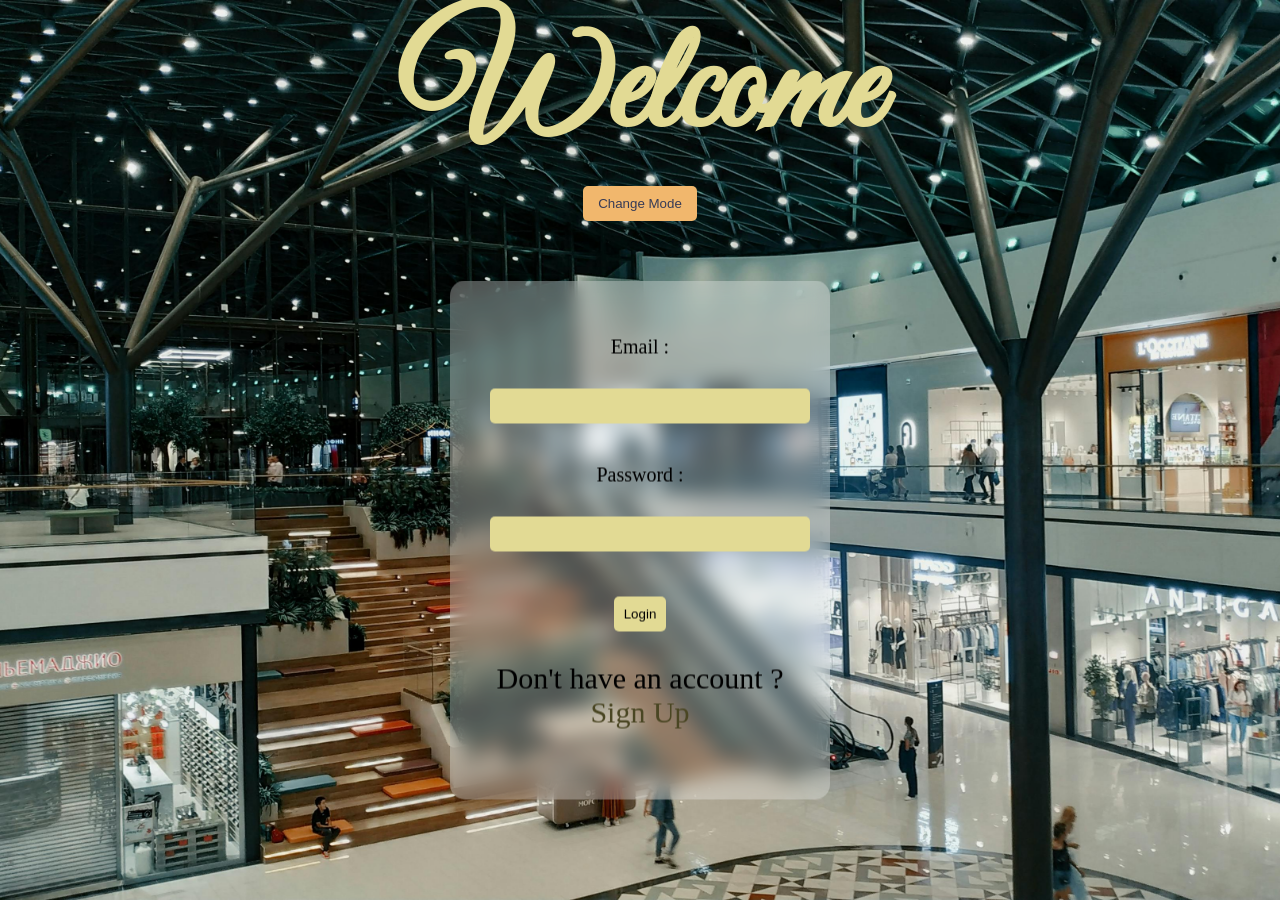
<file: index.html>
<!DOCTYPE html>
<html lang="en">
<head>
    <meta charset="UTF-8">
    <meta name="viewport" content="width=device-width, initial-scale=1.0">
    <title>Login Page</title>
    <link id="theme-style"
        rel="stylesheet"
        href="CSS/style.css"
        data-light="CSS/style.css"
        data-dark="CSS/theme-2.css">
</head>
<body>
    <video autoplay muted loop id="bg-video">
        <source src="videos/WhatsApp Video 2026-04-28 at 10.14.04 PM.mp4" type="video/mp4">
    </video>

    <div class="content">
        <h2>Welcome</h2>
    </div>

    <button id="btn1" class="theme-toggle">Change Mode</button>

    <div class="login-box">
        <form id="loginForm" action="HTML/home.html" novalidate>
            
            <div class="input-box">
                <label>Email :</label>
                <input type="email" name="email" placeholder="Enter your email" required>
            </div>

            <div class="input-box">
                <label>Password :</label>
                <input type="password" name="password" placeholder="Enter your password" required>
            </div>

            <div class="form-message"></div>
            <button type="submit" class="btn">Login</button>
        </form>

        <div class="footer">
            <p>Don't have an account ? <a href="sign_up.html" class="link">Sign Up</a></p>
        </div>
    </div>

    <script src="js/main.js"></script>
</body>
</html>
</file>
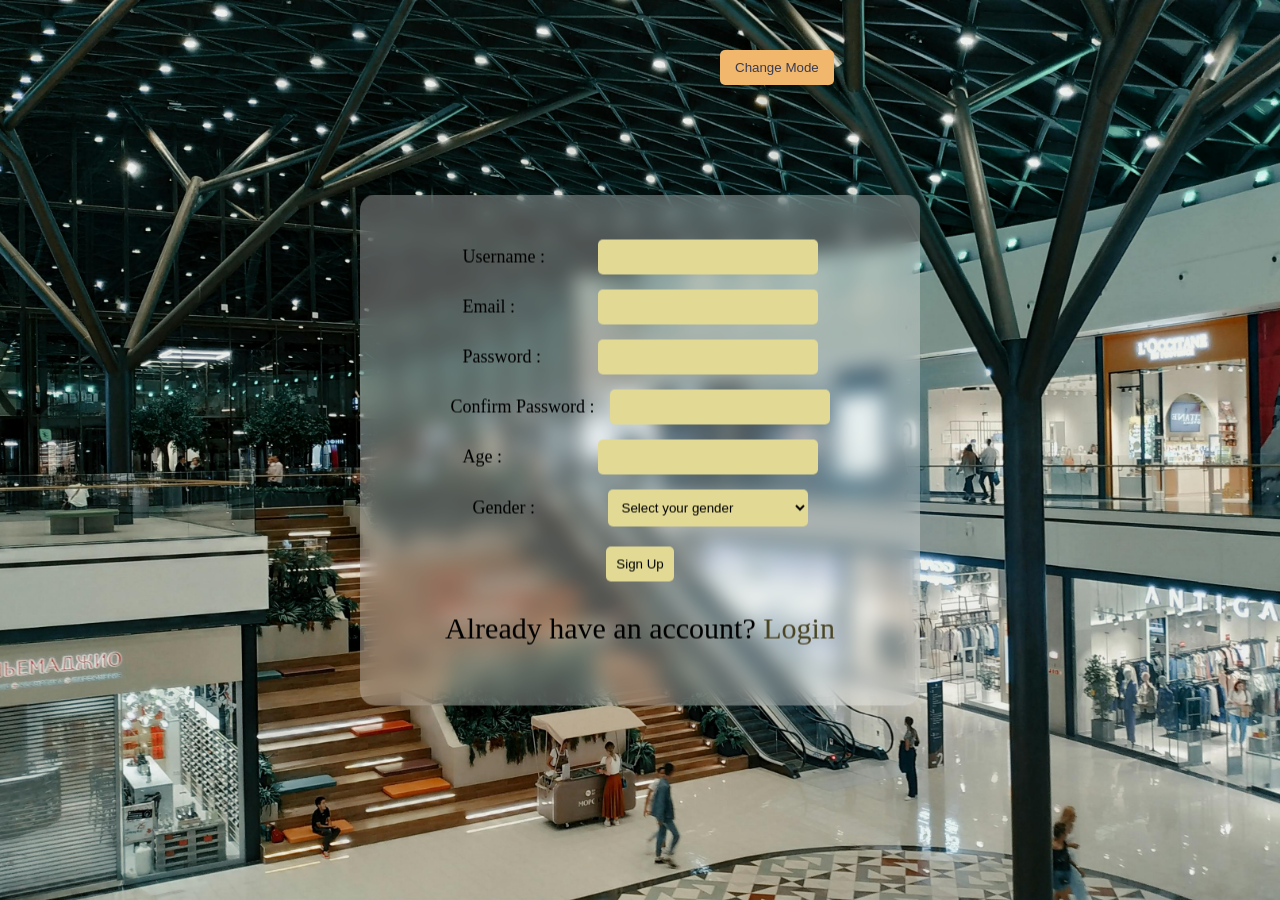
<file: sign_up.html>
<!DOCTYPE html>
<html lang="en">
<head>
    <meta charset="UTF-8">
    <meta name="viewport" content="width=device-width, initial-scale=1.0">
    <title>Sign Up</title>
    <link id="theme-style"
        rel="stylesheet"
        href="CSS/style.css"
        data-light="CSS/style.css"
        data-dark="CSS/theme-2.css">
</head>
<body>
    <video autoplay muted loop id="bg-video">
        <source src="videos/WhatsApp Video 2026-04-28 at 10.14.04 PM.mp4" type="video/mp4">
    </video>

    <button id="btn2" class="theme-toggle">Change Mode</button>

    <div class="signup-box">
        <form id="signupForm" novalidate>

            <div class="input-box1">
                <label>Username :</label>
                <input type="text" name="username" placeholder="Enter your username" required>
            </div>

            <div class="input-box1">
                <label>Email :</label>
                <input type="email" name="email" placeholder="Enter your email" required>
            </div>

            <div class="input-box1">
                <label>Password :</label>
                <input type="password" name="password" placeholder="Enter your password" required>
            </div>

            <div class="input-box1">
                <label>Confirm Password :</label>
                <input type="password" name="confirmPassword" placeholder="Confirm your password" required>
            </div>

            <div class="input-box1">
                <label>Age :</label>
                <input type="number" name="age" placeholder="Enter your age" min="1" required>
            </div>

            <div class="input-box1">
                <label>Gender :</label>
                <select name="gender" required>
                    <option value="">Select your gender</option>
                    <option>Male</option>
                    <option>Female</option>
                </select>
            </div>

            <div class="form-message"></div>
            <button type="submit" class="btn">Sign Up</button>
        </form>

        <div class="footer">
            <p>Already have an account?
                <a href="index.html" class="link">Login</a>
            </p>
        </div>
    </div>

    <script src="js/main.js"></script>
</body>
</html>
</file>
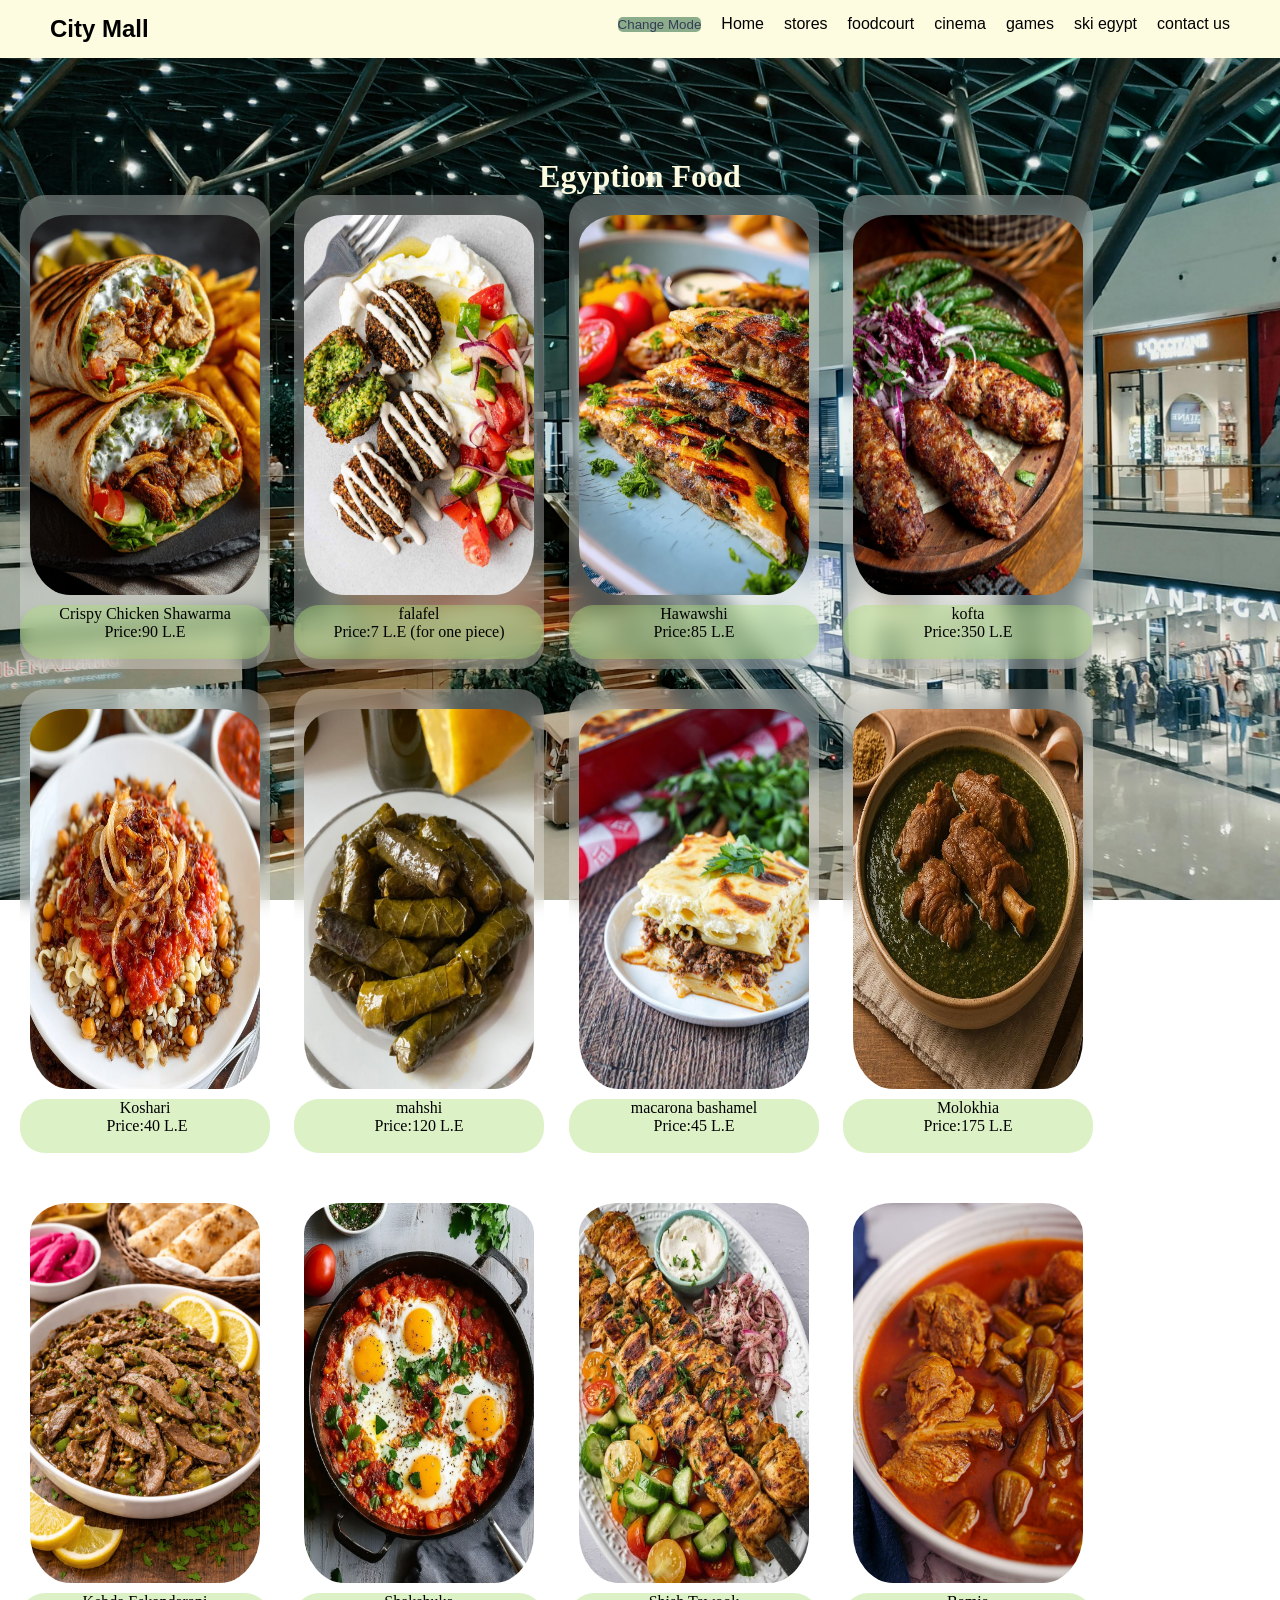
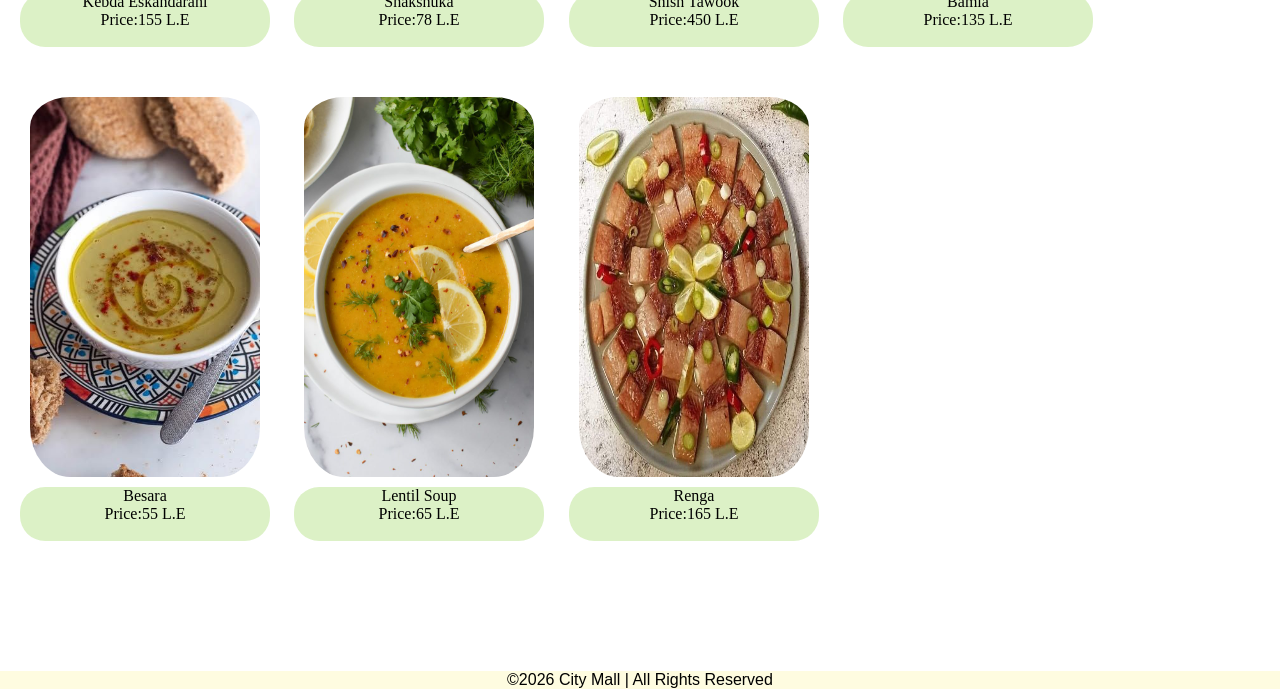
<file: HTML/ArabicFood.html>
<!DOCTYPE html>
<html>
    <head>
        <title>Egyption Food</title>
       <link id="theme-style"
    rel="stylesheet"
    href="../CSS/Foodcourt_style.css"
    data-light="../CSS/Foodcourt_style.css"
    data-dark="../CSS/Foodcourt_theme_2.css">
    </head>
    <body>
        <nav>
        <h2 class="logo">City Mall</h2>
        <ul>
    <li><button id= "home_bt"class="theme-toggle">Change Mode</button></li>
    <li><a href="home.html">Home</a></li>
    <li><a href="shoping.html">stores</a></li>
    <li><a href="Foodcourt.html">foodcourt</a></li>
    <li><a href="CINEMA.html">cinema</a></li>
    <li><a href="games.html">games</a></li>
    <li><a href="ski.html">ski egypt</a></li>
    <li><a href="contact.html">contact us</a></li>
        </ul>
        </nav>
        <h1 class="title">Egyption Food</h1>
        </div>
        <div class="food">    
            <img src="../food_img/Crispy_Chicken_Shawarma.jpg" alt="Crispy Chicken Shawarma">
            <pre>Crispy Chicken Shawarma
Price:90 L.E
            </pre>
        </div>
        <div class="food">    
            <img src="../food_img/falafel.jpg" alt="falafel">
            <pre>falafel
Price:7 L.E (for one piece)
            </pre>
        </div>
        <div class="food">    
            <img src="../food_img/hawawshi.jpg" alt="hawawshi">
            <pre>Hawawshi
Price:85 L.E
            </pre>
        </div>
        <div class="food">    
            <img src="../food_img/kofta.jpg" alt="kofta">
            <pre>kofta
Price:350 L.E
            </pre>
        </div>
        <div class="food">    
            <img src="../food_img/Koshari.jpg" alt="Koshari">
            <pre>Koshari
 Price:40 L.E
            </pre>
        </div>
        <div class="food">    
            <img src="../food_img/mahshi.jpg" alt="mahshi">
            <pre>mahshi
Price:120 L.E
            </pre>
        </div>
        <div class="food">    
            <img src="../food_img/macarona_bashamel.jpg" alt="macarona bashamel">
            <pre>macarona bashamel
Price:45 L.E
            </pre>
        </div>
        <div class="food">    
            <img src="../food_img/Molokhia.jpg" alt="Molokhia">
            <pre>Molokhia
Price:175 L.E
            </pre>
        </div>
        <div class="food">    
            <img src="../food_img/Kebda_Eskandarani.jpg" alt="Kebda Eskandarani">
            <pre>Kebda Eskandarani
Price:155 L.E
            </pre>
        </div>
        <div class="food">    
            <img src="../food_img/Discover_our_easy_Shakshuka_recipe_with_poached_eggs_in_herby_tomato_sauce__Ready_in_30_minutes_for_a_delicious_brunch_or_dinner.jpg" alt="Shakshuka">
            <pre>Shakshuka
Price:78 L.E
            </pre>
        </div>
        <div class="food">    
            <img src="../food_img/Authentic_Shish_Tawook_Grilled_Chicken_Skewers_-_Urban_Farm_and_Kitchen.jpg" alt="Shish Tawook">
            <pre>Shish Tawook
Price:450 L.E
            </pre>
        </div>
        <div class="food">    
            <img src="../food_img/Bamia_Stew__Authentic_Iraqi_Okra_Stew__-_Sarahs_Plate.jpg" alt="Bamia">
            <pre>Bamia
Price:135 L.E
            </pre>
        </div>
        <div class="food">    
            <img src="../food_img/download_5.jpg" alt="Besara">
            <pre>Besara
Price:55 L.E
            </pre>
        </div>
        <div class="food">    
            <img src="../food_img/Lemon_Lentil_Soup_Recipe_-_A_Cedar_Spoon.jpg" alt="Lentil Soup">
            <pre>Lentil Soup
Price:65 L.E
            </pre>
        </div>
        <div class="food">    
            <img src="../food_img/download_6.jpg" alt="Renga">
            <pre>Renga
Price:165 L.E
            </pre>
        </div>
        <footer>
    <p>©️2026 City Mall | All Rights Reserved</p>
</footer>
        <script src="../js/main.js"></script>
    </body>
</html>
</file>
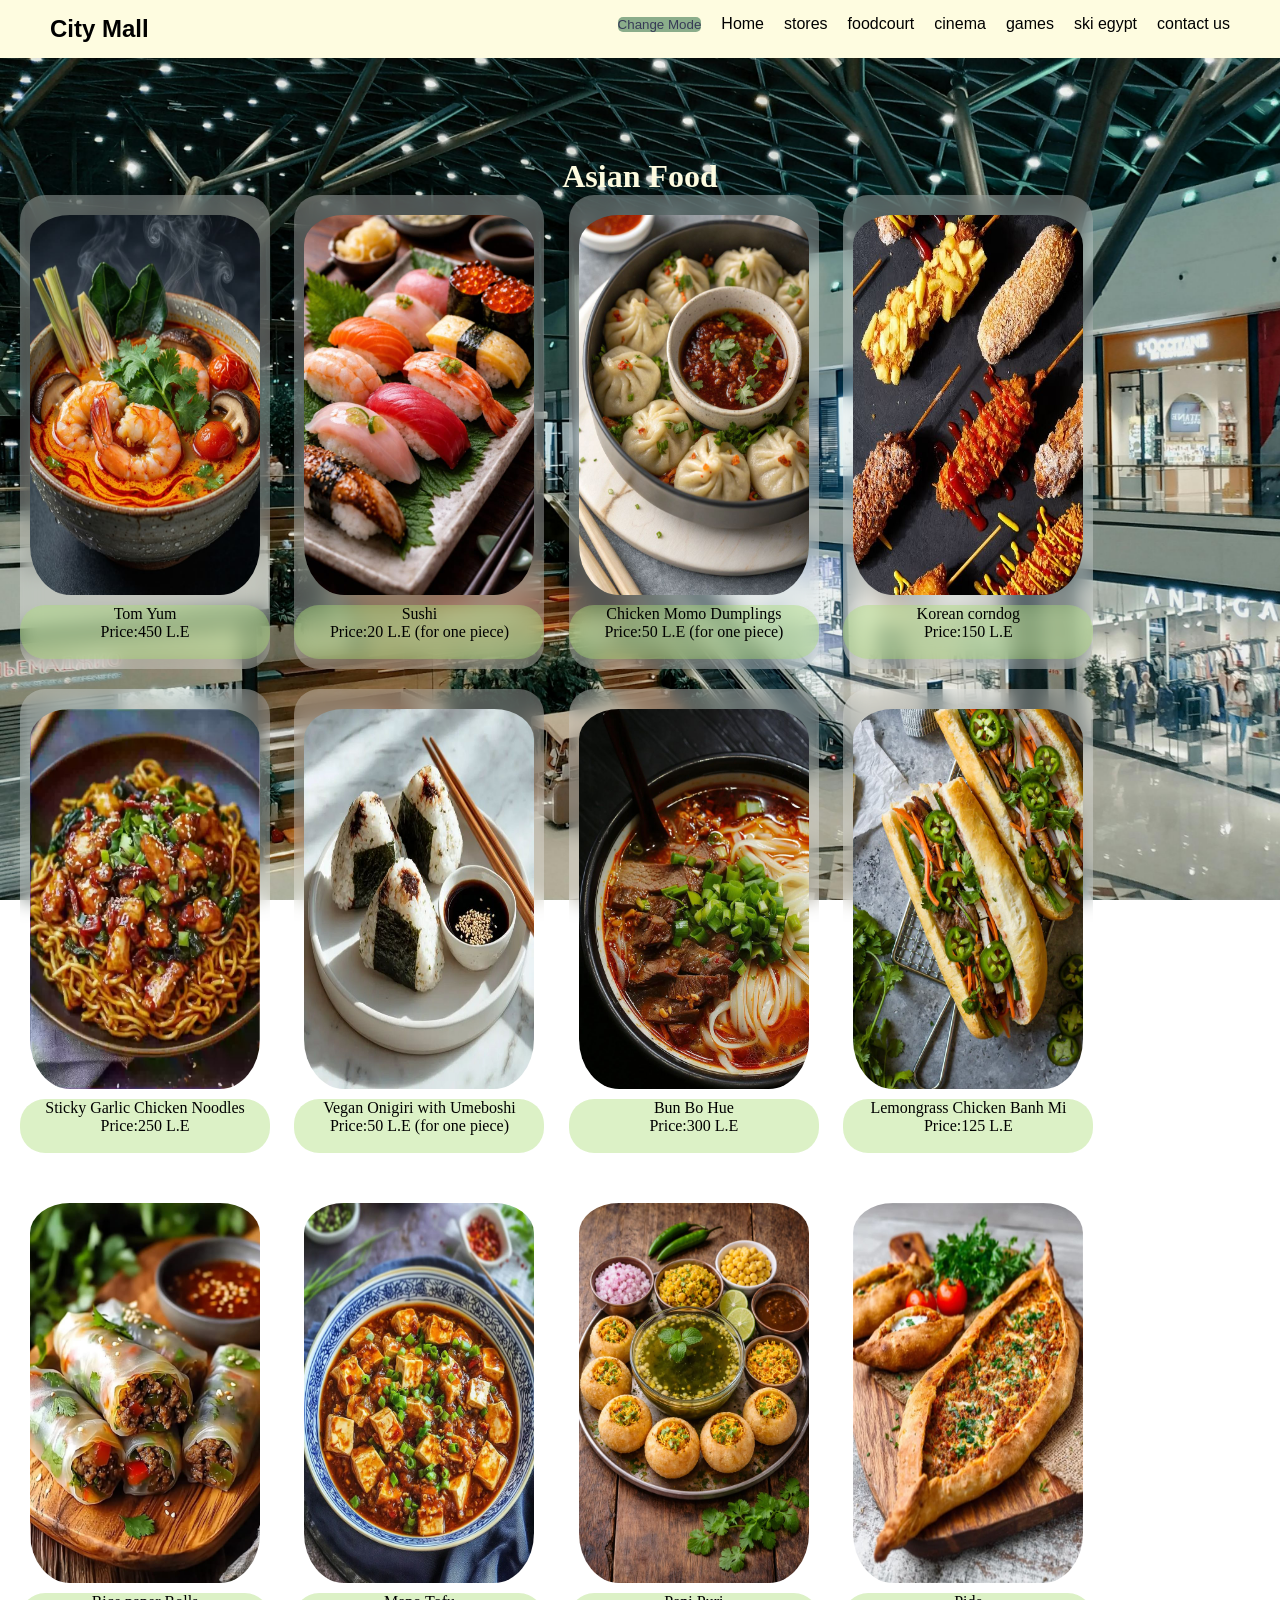
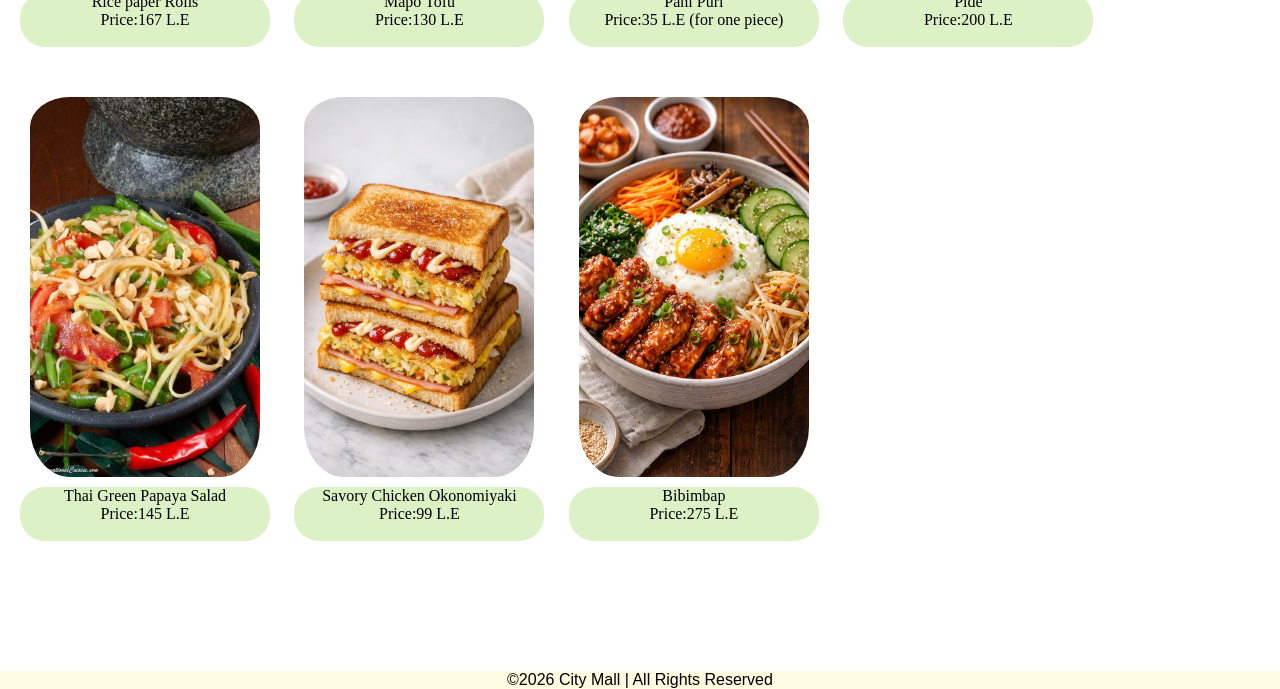
<file: HTML/Asian_Food.html>
<!DOCTYPE html>
<html>
    <head>
        <title>Asian Food</title>
    <link id="theme-style"
    rel="stylesheet"
    href="../CSS/Foodcourt_style.css"
    data-light="../CSS/Foodcourt_style.css"
    data-dark="../CSS/Foodcourt_theme_2.css">
    </head>
    <body>
        <nav>
        <h2 class="logo">City Mall</h2>
        <ul>
    <li><button id= "home_bt"class="theme-toggle">Change Mode</button></li>
    <li><a href="home.html">Home</a></li>
    <li><a href="shoping.html">stores</a></li>
    <li><a href="Foodcourt.html">foodcourt</a></li>
    <li><a href="CINEMA.html">cinema</a></li>
    <li><a href="games.html">games</a></li>
    <li><a href="ski.html">ski egypt</a></li>
    <li><a href="contact.html">contact us</a></li>
        </ul>
        </nav>
        <h1 class="title">Asian Food</h1>
        <div class="food">
            <img src="../food_img/Tom_Yum.jpg" alt="Tom Yum">
            <pre>Tom Yum
Price:450 L.E
            </pre>
        </div>    
        <div class="food">    
            <img src="../food_img/sushi.jpg" alt="Sushi">
            <pre>Sushi
Price:20 L.E (for one piece)
            </pre>
        </div>
        <div class="food">    
            <img src="../food_img/Chicken_Momo_Dumplings_Recipe.jpg" alt="Chicken Momo Dumplings">
            <pre>Chicken Momo Dumplings
Price:50 L.E (for one piece)
            </pre>
        </div>
        <div class="food">    
            <img src="../food_img/Koren_corndog.jpg" alt="Korean corndog">
            <pre>Korean corndog
Price:150 L.E
            </pre>
        </div>
        <div class="food">
            <img src="../food_img/Sticky_Garlic_Chicken_Noodles_with_Honey_Glaze.jpg" alt="Sticky Garlic Chicken Noodles with Honey Glaze">
            <pre>Sticky Garlic Chicken Noodles
Price:250 L.E
            </pre>
        </div>
        <div class="food">
            <img src="../food_img/Vegan_Onigiri_with_Umeboshi_and_Nori_Wrapping.jpg" alt="Vegan Onigiri with Umeboshi and Nori Wrapping">
            <pre>Vegan Onigiri with Umeboshi
Price:50 L.E (for one piece)
            </pre>
        </div>
        <div class="food">
            <img src="../food_img/Vietnamese_Bun_Bo_Hue.jpg" alt="Bun Bo Hue">
            <pre>Bun Bo Hue
Price:300 L.E
        </pre>
        </div>
        <div class="food">
            <img src="../food_img/Vietnamese_Lemongrass_Chicken_Banh_Mi.jpg" alt="Lemongrass Chicken Banh Mi">
            <pre>Lemongrass Chicken Banh Mi
Price:125 L.E
        </pre>
        </div>
        <div class="food">
            <img src="../food_img/Thai_basil_beef_rolls_quick_dinner.jpg" alt="Goldene Frühlingsrollen Selbstgemacht Rezept">
            <pre>Rice paper Rolls
Price:167 L.E
        </pre>
        </div>
        <div class="food">
            <img src="../food_img/Mapo_Tofu_the_Authentic_Way__A_Flavor_Explosion_Awaits_-_Antoni_Recipes.jpg" alt="Mapo Tofu">
            <pre>Mapo Tofu
Price:130 L.E
        </pre>
        </div>
        <div class="food">
            <img src="../food_img/Pani_Puri_Pani.jpg" alt="Pani Puri">
            <pre>Pani Puri
Price:35 L.E (for one piece)
        </pre>
        </div>
        <div class="food">
            <img src="../food_img/Tuerkische_Pide_mit_Krautstiel__Einfach__unwiderstehlich_lecker_.jpg" alt="Pide">
            <pre>Pide
Price:200 L.E
        </pre>
        </div>
        <div class="food">
            <img src="../food_img/Thai_Green_Papaya_Salad_Recipe.jpg" alt="Thai Green Papaya Salad">
            <pre>Thai Green Papaya Salad
Price:145 L.E
        </pre>
        </div>
        <div class="food">
            <img src="../food_img/Korean_Street_Toast__Sweet-Savory_Breakfast.jpg" alt="Savory Chicken Okonomiyaki">
            <pre>Savory Chicken Okonomiyaki
Price:99 L.E
        </pre>
        </div>
        <div class="food">
            <img src="../food_img/Bibimbap_Chicken.jpg" alt="Bibimbap">
            <pre>Bibimbap
Price:275 L.E
        </pre>
        </div>
        <footer>
    <p>©️2026 City Mall | All Rights Reserved</p>
</footer>
        <script src="../js/main.js"></script>
    </body>
</html>
</file>
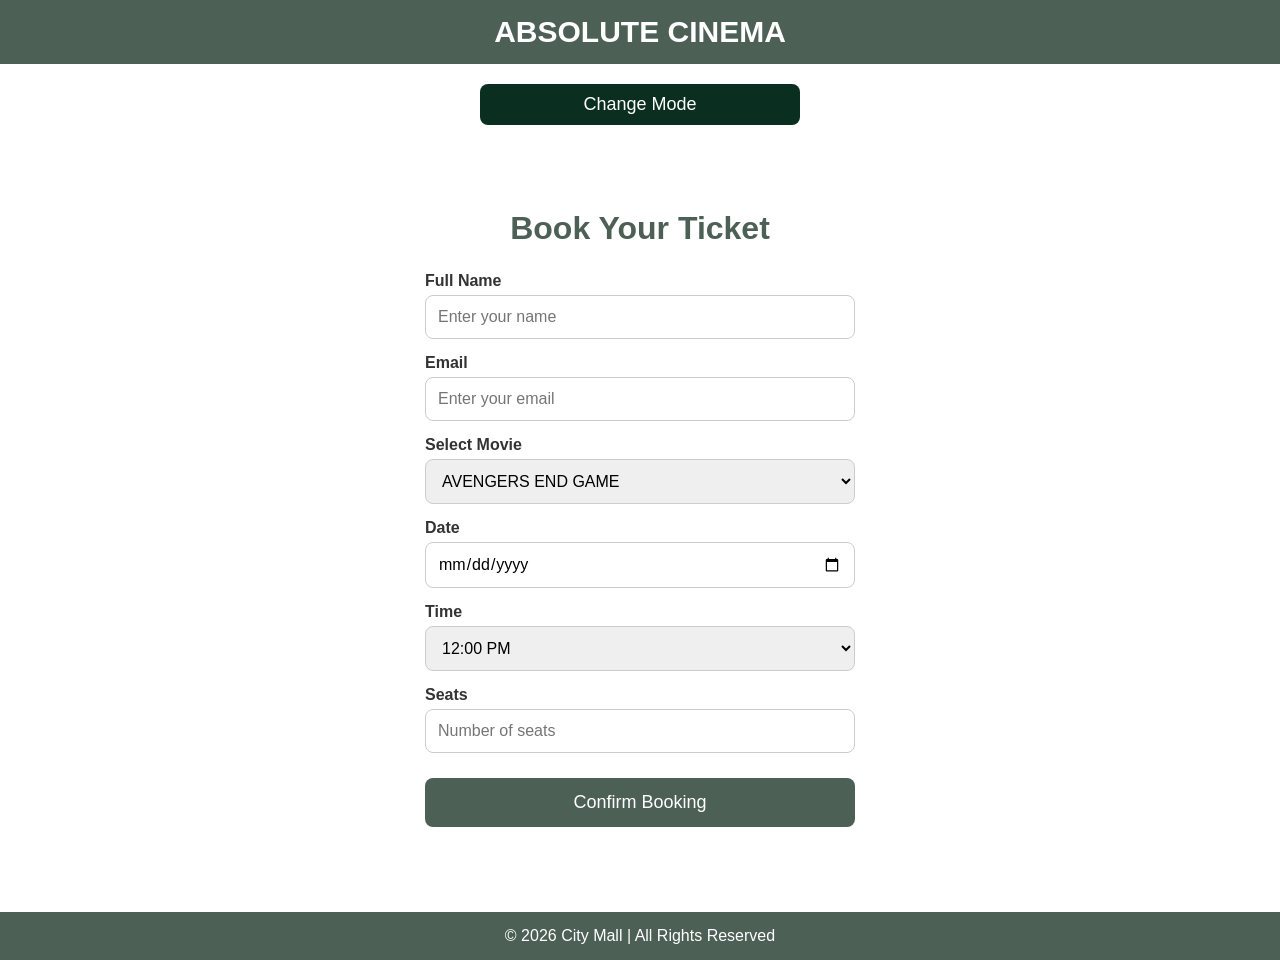
<file: HTML/book.html>
<!DOCTYPE html>
<html lang="en">
<head>
<meta charset="UTF-8">
<meta name="viewport" content="width=device-width, initial-scale=1.0">
<title>Book Now</title>

<link id="theme-style"
    rel="stylesheet"
    href="../CSS/book_style.css"
    data-light="../CSS/book_style.css"
    data-dark="../CSS/book_theme_2.css">
</head>

<body>

<nav>
    <h2>ABSOLUTE CINEMA</h2>
</nav>
<button id= "book_bt"class="theme-toggle">Change Mode</button>
<div class="container">
    <h1>Book Your Ticket</h1>

    <form>
        <label>Full Name</label>
        <input type="text" placeholder="Enter your name">

        <label>Email</label>
        <input type="email" placeholder="Enter your email">

        <label>Select Movie</label>
        <select>
            <option>AVENGERS END GAME</option>
            <option>HAMNET</option>
            <option>IT</option>
            <option>LA LA LAND</option>
            <option>INTERSTELLAR</option>
            <option>CREED</option>
            <option>SCARFACE</option>
            <option>THE GOD FATHER</option>
        </select>

        <label>Date</label>
        <input type="date">

        <label>Time</label>
        <select>
            <option>12:00 PM</option>
            <option>3:00 PM</option>
            <option>6:00 PM</option>
            <option>9:00 PM</option>
        </select>

        <label>Seats</label>
        <input type="number" min="1" max="10" placeholder="Number of seats">

        <button type="submit">Confirm Booking</button>
    </form>
</div>

<footer>
© 2026 City Mall | All Rights Reserved
</footer>
  <script src="../js/main.js"></script>
</body>
</html>
</file>
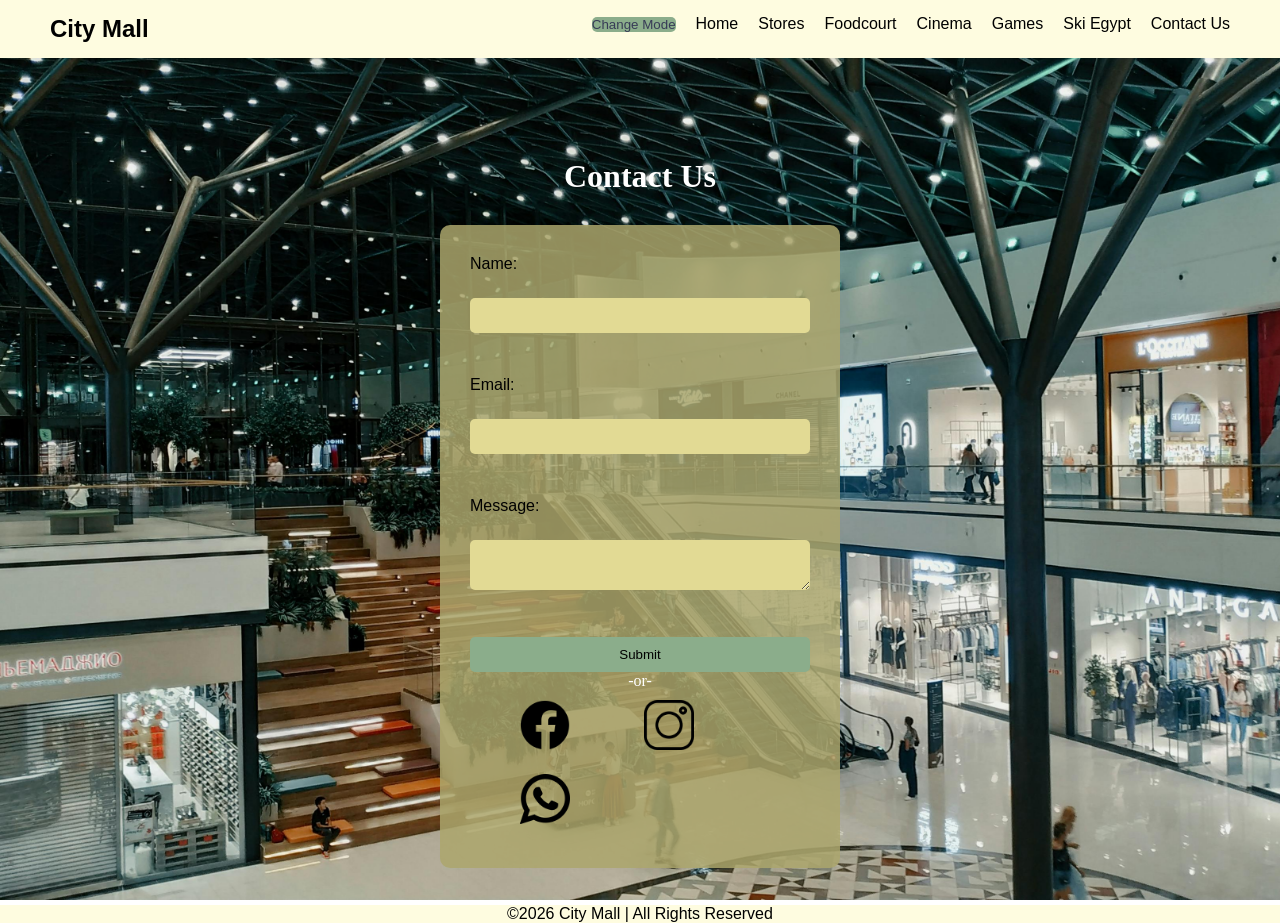
<file: HTML/contact.html>
<!DOCTYPE html>
<html lang="en">
<head>
    <meta charset="UTF-8">
    <meta name="viewport" content="width=device-width, initial-scale=1.0">
    <title>Contact Us</title>
    <link id="theme-style"
        rel="stylesheet"
        href="../CSS/contact.css"
        data-light="../CSS/contact.css"
        data-dark="../CSS/contact_theme_2.css">
</head>
<body>
    <nav>
        <h2 class="logo">City Mall</h2>
        <ul>
            <li><button id="home_bt" class="theme-toggle">Change Mode</button></li>
            <li><a href="home.html">Home</a></li>
            <li><a href="shoping.html">Stores</a></li>
            <li><a href="Foodcourt.html">Foodcourt</a></li>
            <li><a href="CINEMA.html">Cinema</a></li>
            <li><a href="games.html">Games</a></li>
            <li><a href="ski.html">Ski Egypt</a></li>
            <li><a href="contact.html">Contact Us</a></li>
        </ul>
    </nav>

    <h1 class="contact">Contact Us</h1>

    <main>
        <section>
            <form>
                <label>Name:</label><br>
                <input type="text" required placeholder="Full Name"><br><br>
                <label>Email:</label>
                <input type="email" required placeholder="Email"><br><br>
                <label>Message:</label>
                <textarea placeholder="Type your Message"></textarea><br><br>
                <button class="submit" type="submit">Submit</button>
                <p>-or-</p>
                <a href="https://www.facebook.com"><img src="../IMG/facebook.png" alt="Facebook"></a>
                <a href="https://www.instagram.com"><img src="../IMG/instagram.png" alt="Instagram"></a>
                <a href="https://www.whatsapp.com"><img src="../IMG/whatsapp.png" alt="WhatsApp"></a>
            </form>
        </section>
    </main>
<footer>
    <p>©️2026 City Mall | All Rights Reserved</p>
</footer>
    <script src="../js/main.js"></script>
</body>
</html>
</file>
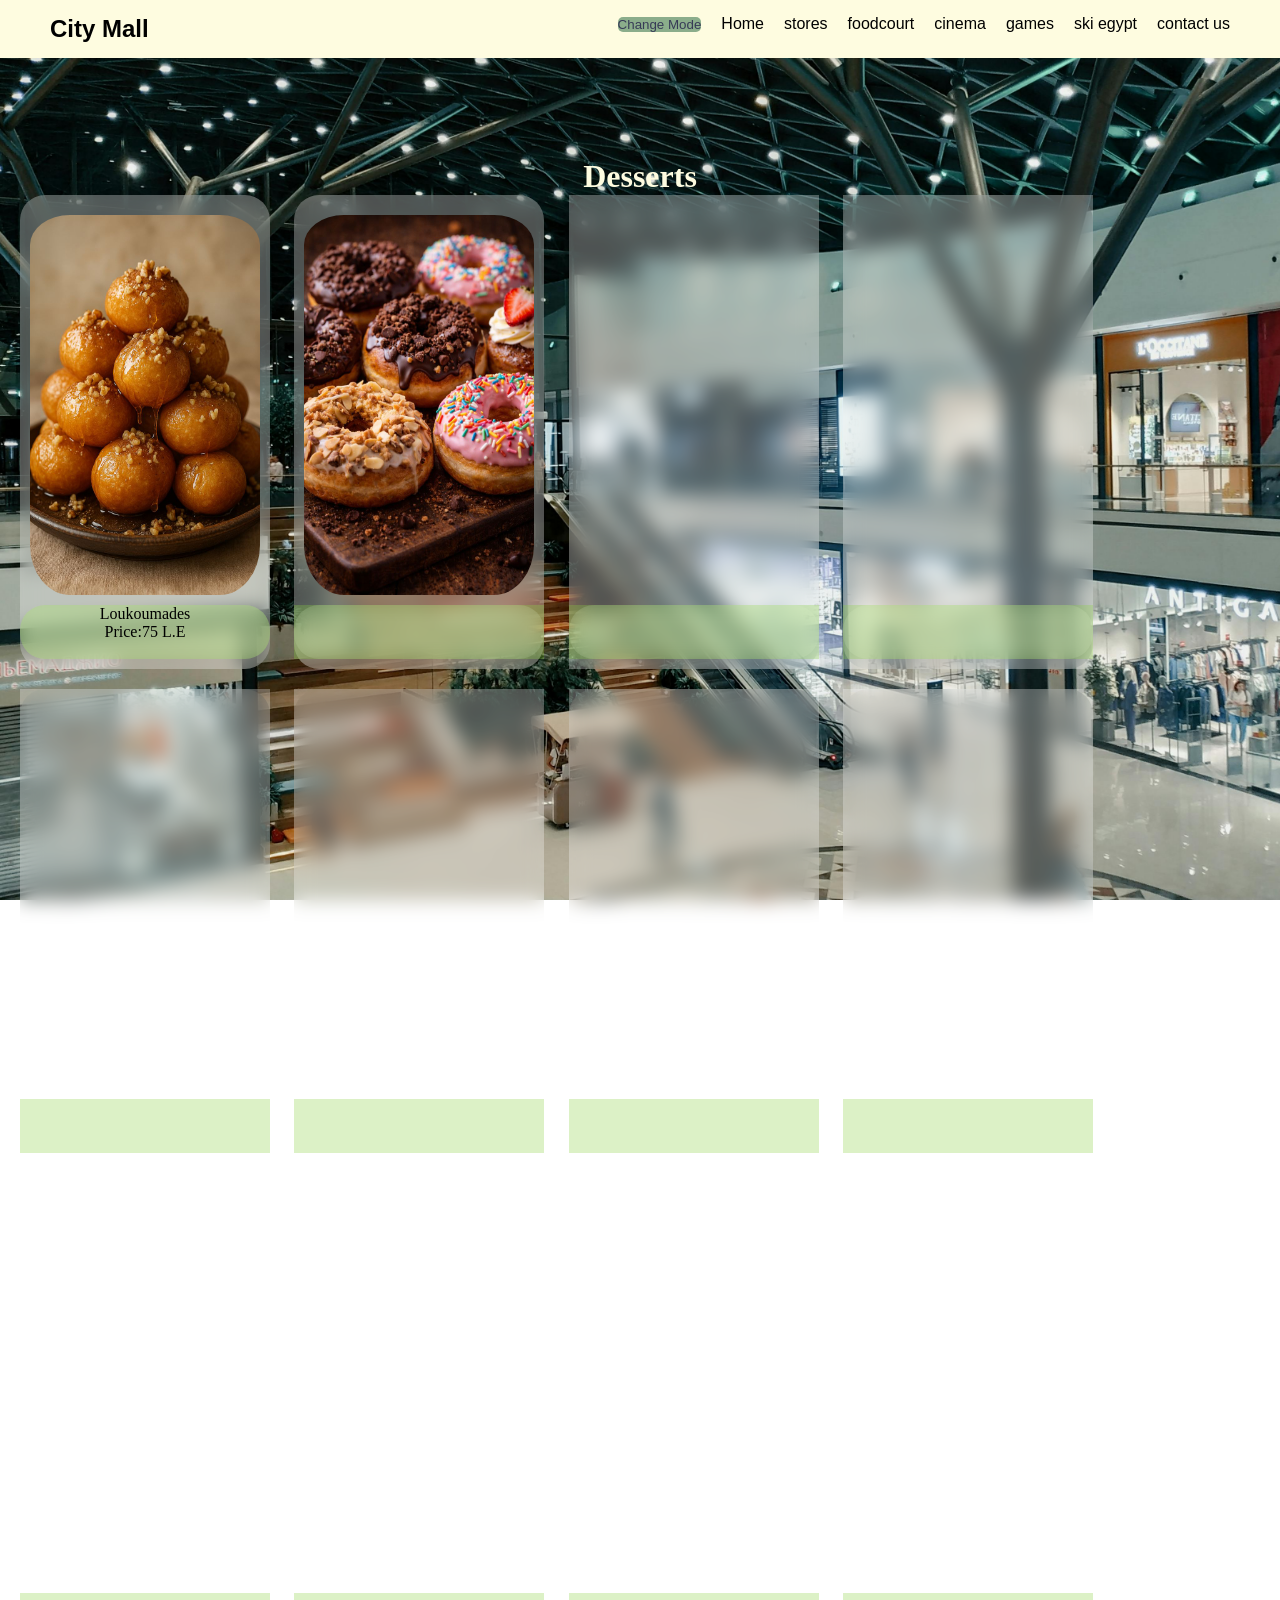
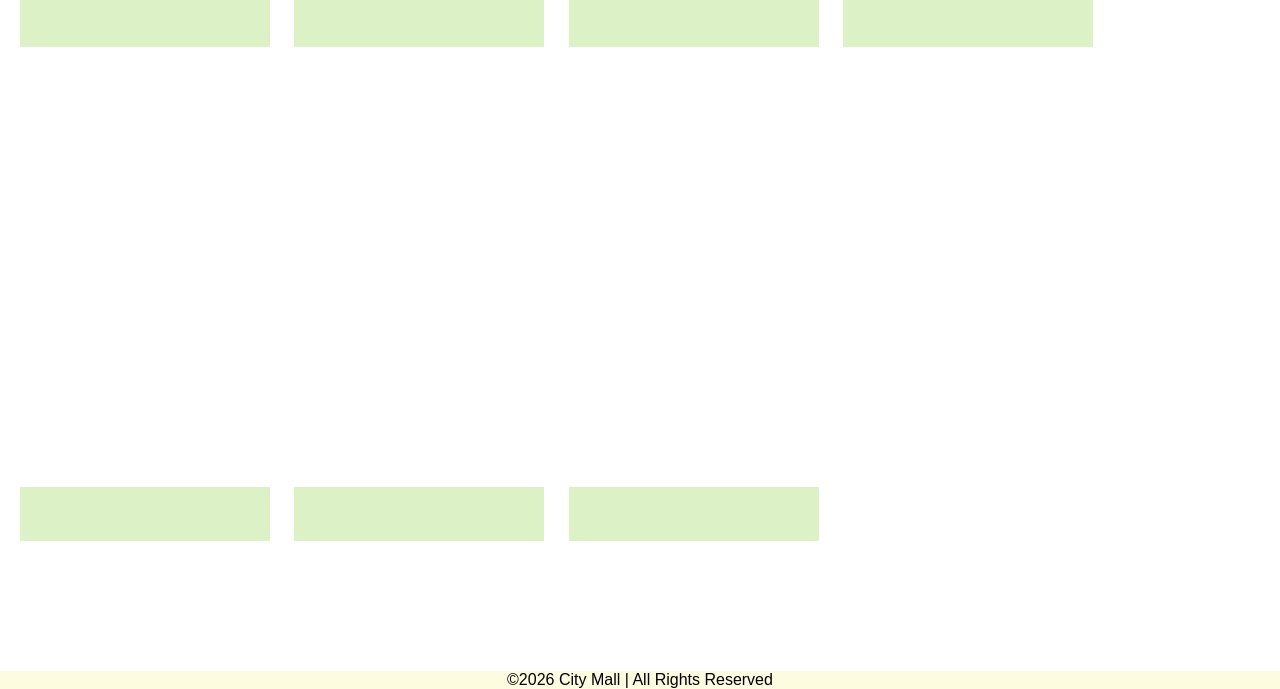
<file: HTML/desserts.html>
<!DOCTYPE html>
<html>
    <head>
        <title>Desserts</title>
        <link id="theme-style"
    rel="stylesheet"
    href="../CSS/Foodcourt_style.css"
    data-light="../CSS/Foodcourt_style.css"
    data-dark="../CSS/Foodcourt_theme_2.css">
    <body>
        <nav>
        <h2 class="logo">City Mall</h2>
        <ul>
    <li><button id= "home_bt"class="theme-toggle">Change Mode</button></li>
    <li><a href="home.html">Home</a></li>
    <li><a href="shoping.html">stores</a></li>
    <li><a href="Foodcourt.html">foodcourt</a></li>
    <li><a href="CINEMA.html">cinema</a></li>
    <li><a href="games.html">games</a></li>
    <li><a href="ski.html">ski egypt</a></li>
    <li><a href="contact.html">contact us</a></li>
        </ul>
        </nav>
        <h1 class="title">Desserts</h1>
        <div class="food">    
            <img src="../food_img/Loukoumades.jpg" alt="Loukoumades">
            <pre>Loukoumades
Price:75 L.E
            </pre>
        </div>
        <div class="food">    
            <img src="../food_img/Doughnuts.jpg" alt="Donuts">
            <pre>Donuts
Price:50 L.E
            </pre>
        </div>
        <div class="food">    
            <img src="../food_img/Cinnamon_churros_with_coffee_chocolate_sauce_that_easy_indulgent_and_completely_delicious_.jpg" alt="churros">
            <pre>Churros
Price:105 L.E
            </pre>
        </div>
        <div class="food">    
            <img src="../food_img/Sweet_tooth_meet_your_match_.jpg" alt="Jalebi">
            <pre>Jalebi
Price:95 L.E
            </pre>
        </div>
        <div class="food">    
            <img src="../food_img/Korean_Bingsu_Patbingsu.jpg" alt="Patbingsu">
            <pre>Patbingsu
Price:140 L.E
            </pre>
        </div>
        <div class="food">    
            <img src="../food_img/Bungeoppang.jpg" alt="Bungeoppang">
            <pre>Bungeoppang
Price:125 L.E
            </pre>
        </div>
        <div class="food">    
            <img src="../food_img/Dorayaki__Japanese_Red_Bean_Pancakes___Foodelicacy.jpg" alt="Dorayaki">
            <pre>Dorayaki
Price:100 L.E
            </pre>
        </div>
        <div class="food">    
            <img src="../food_img/mochi.jpg" alt="mochi">
            <pre>Mochi
Price:75 L.E
            </pre>
        </div>
        <div class="food">    
            <img src="../food_img/kunafa.jpg" alt="kunafa">
            <pre>kunafa
Price:60 L.E
            </pre>
        </div>
        <div class="food">    
            <img src="../food_img/Decadent_Chocolate_Kunafa_Recipe.jpg" alt="Baklava">
            <pre>Baklava
Price:65 L.E
            </pre>
        </div>
        <div class="food">    
            <img src="../food_img/Ricetta_Panna_cotta_-_Cucchiaio_dArgento.jpg" alt="Ricetta Panna cotta">
            <pre>Ricetta Panna cotta
Price:95 L.E
            </pre>
        </div>
        <div class="food">    
            <img src="../food_img/Cannoli_siciliani.jpg" alt="Cannoli">
            <pre>Cannoli
Price:235 L.E
            </pre>
        </div>
        <div class="food">    
            <img src="../food_img/Easy_Postres_Recipes_Chocolate_Drizzle_Eclair_Plate.jpg" alt="Eclair">
            <pre>Eclair
Price:50 L.E
            </pre>
        </div>
        <div class="food">    
            <img src="../food_img/macaroons_.jpg" alt="macaroons">
            <pre>Macaroons
Price:45 L.E
            </pre>
        </div>
        <div class="food">    
            <img src="../food_img/Croissants_and_strawberries_featuring_bake_bakery_and_berry.jpg" alt="Croissants">
            <pre>Croissants
Price:70 L.E
            </pre>
        </div>
        <footer>
    <p>©️2026 City Mall | All Rights Reserved</p>
</footer>
        <script src="../js/main.js"></script>
    </body>
</html>
</file>
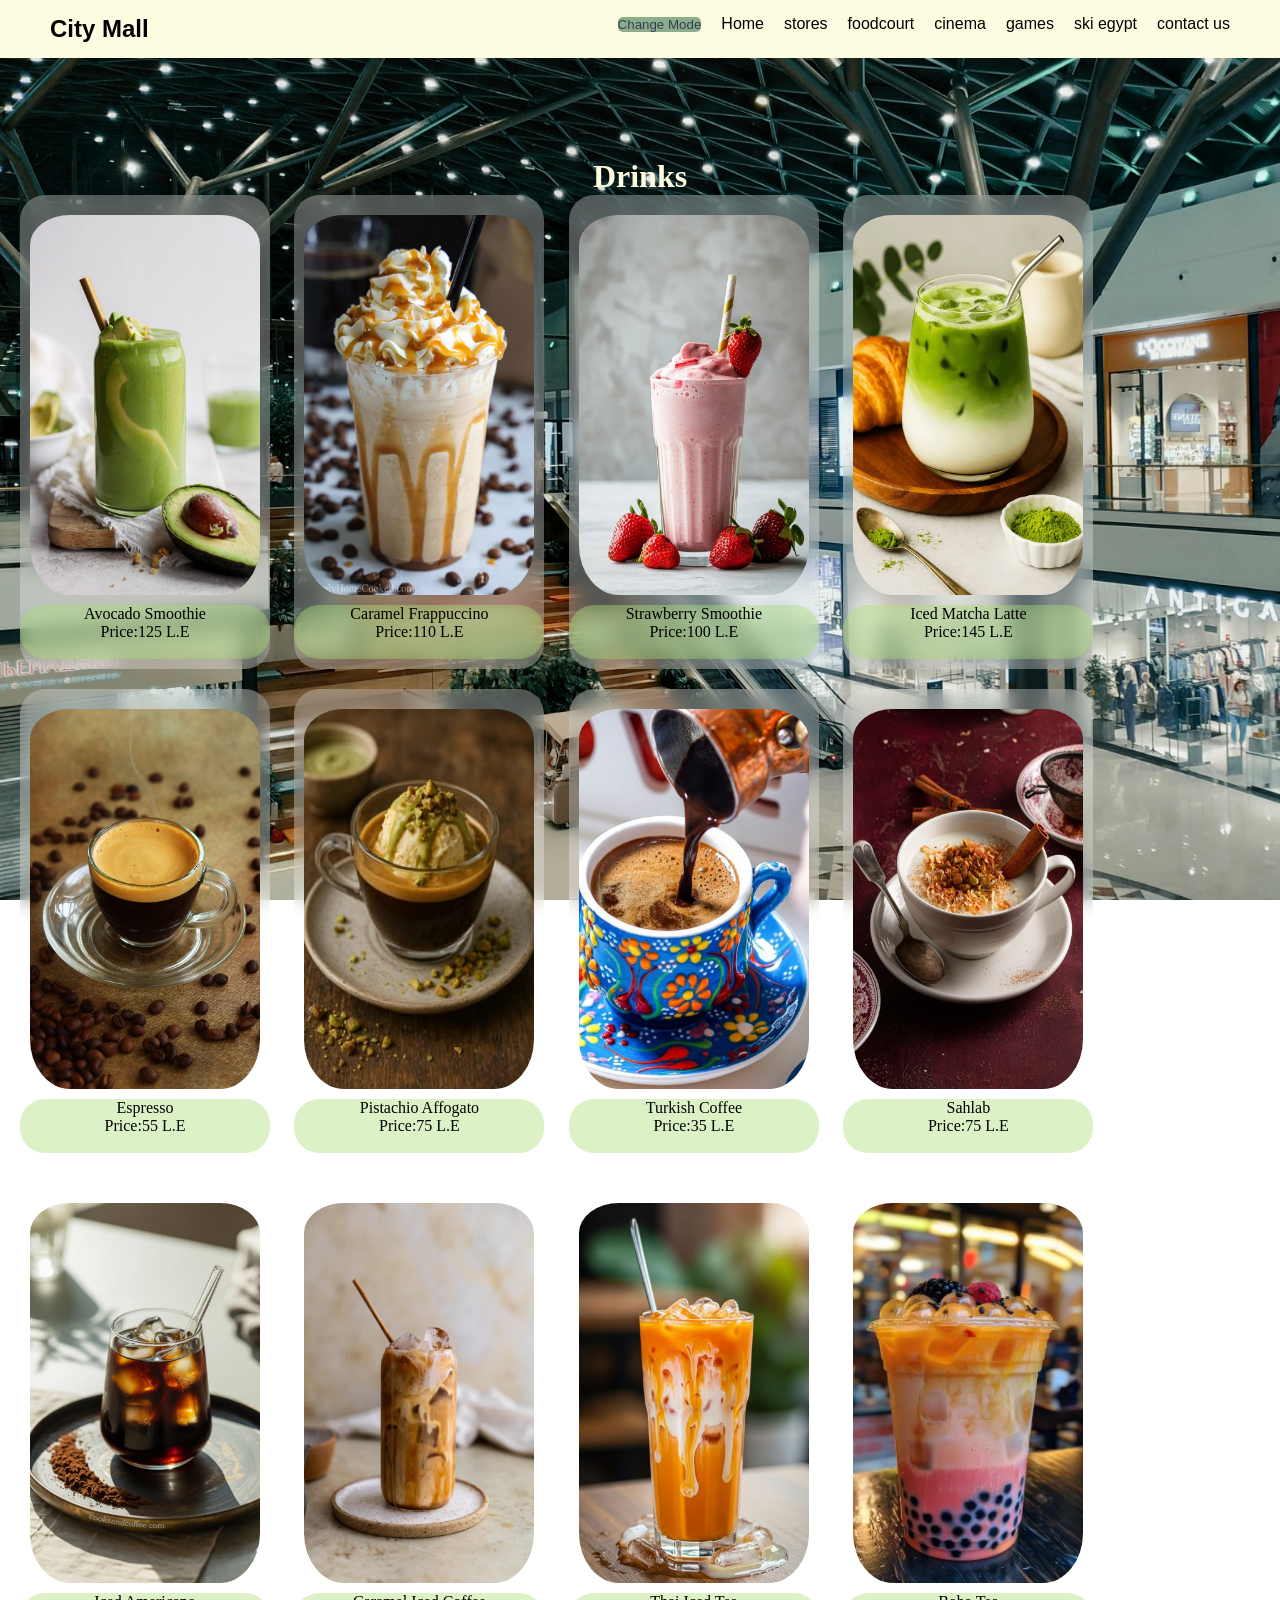
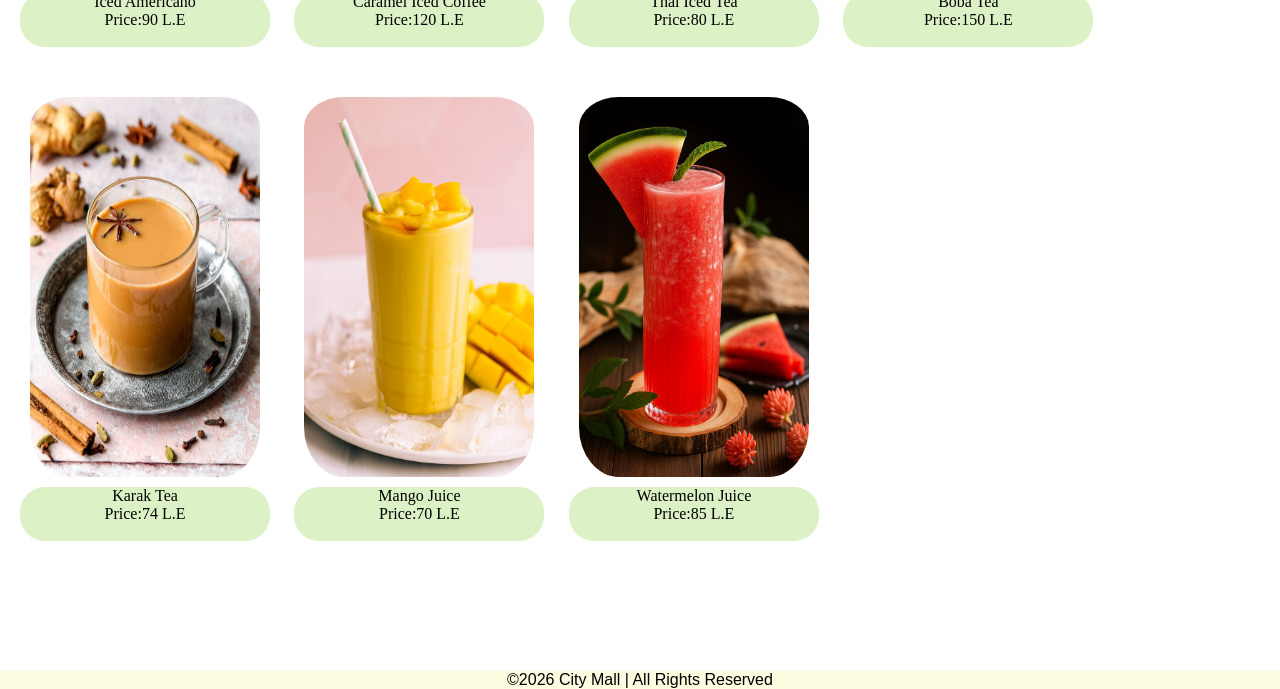
<file: HTML/drinks.html>
<!DOCTYPE html>
<html>
    <head>
        <title>Drinks</title>
        <link id="theme-style"
    rel="stylesheet"
    href="../CSS/Foodcourt_style.css"
    data-light="../CSS/Foodcourt_style.css"
    data-dark="../CSS/Foodcourt_theme_2.css">
    </head>
    <body>
        <nav>
        <h2 class="logo">City Mall</h2>
        <ul>
    <li><button id= "home_bt"class="theme-toggle">Change Mode</button></li>
    <li><a href="home.html">Home</a></li>
    <li><a href="shoping.html">stores</a></li>
    <li><a href="Foodcourt.html">foodcourt</a></li>
    <li><a href="CINEMA.html">cinema</a></li>
    <li><a href="games.html">games</a></li>
    <li><a href="ski.html">ski egypt</a></li>
    <li><a href="contact.html">contact us</a></li>
        </ul>
        </nav>
        <h1 class="title">Drinks</h1>
        <div class="food">    
            <img src="../food_img/Eat_your_greens_with_this_delicious_4-Ingredient_Avocado_Smoothie_All_you_need_is_spinach_banana_almond_milk_and_of_course_--_avocado.jpg" alt="Avocado Smoothie">
            <pre>Avocado Smoothie
Price:125 L.E
            </pre>
        </div>
        <div class="food">    
            <img src="../food_img/Caramel_Frappuccino_Recipe_Starbucks_Copycat_-_Simply_Home_Cooked.jpg" alt="Caramel Frappuccino">
            <pre>Caramel Frappuccino
Price:110 L.E
            </pre>
        </div>
        <div class="food">    
            <img src="../food_img/Easy_and_Healthy_Smoothie_King_Recipe___How_To_Make_In_Easiest_Ways.jpg" alt="Strawberry Smoothie">
            <pre>Strawberry Smoothie
Price:100 L.E
            </pre>
        </div>
        <div class="food">    
            <img src="../food_img/Easy_Iced_Matcha_Latte_Recipe_for_Pure_Delight.jpg" alt="Iced Matcha Latte">
            <pre>Iced Matcha Latte
Price:145 L.E
            </pre>
        </div>
        <div class="food">    
            <img src="../food_img/Espresso_Coffee_Recipe.jpg" alt="Espresso">
            <pre>Espresso
Price:55 L.E
            </pre>
        </div>
        <div class="food">    
            <img src="../food_img/Pistachio_Affogato__The_Luxurious_Twist_on_the___.jpg" alt="Pistachio Affogato">
            <pre>Pistachio Affogato
Price:75 L.E
            </pre>
        </div>
        <div class="food">    
            <img src="../food_img/Real_Coffee_Fortune_Telling_Turkish_Coffee_Reading.jpg" alt="Turkish Coffee">
            <pre>Turkish Coffee
Price:35 L.E
            </pre>
        </div>
        <div class="food">    
            <img src="../food_img/Sahlab_A_Warm_Confirming_Drink.jpg" alt="Sahlab">
            <pre>Sahlab
Price:75 L.E
            </pre>
        </div>
        <div class="food">    
            <img src="../food_img/Starbucks_Iced_Americano_Recipe_That_Tastes_Like_the_Real_Deal.jpg" alt="Iced Americano">
            <pre>Iced Americano
Price:90 L.E
            </pre>
        </div>
        <div class="food">    
            <img src="../food_img/This_homemade_caramel_iced_coffee_is_easy_to_make_and_is_ready_in_only_2_minutes_Its_packed_with_caramel_and_delicious_coffee_flavor.jpg" alt="caramel iced coffee">
            <pre>Caramel Iced Coffee
Price:120 L.E
            </pre>
        </div>
        <div class="food">    
            <img src="../food_img/Thai_Iced_Tea_Cha_Yen.jpg" alt="Thai Iced Tea">
            <pre>Thai Iced Tea
Price:80 L.E
            </pre>
        </div>
        <div class="food">    
            <img src="../food_img/The_Ultimate_Guide_to_9_Bubble_Tea_Flavors.jpg" alt="Boba Tea">
            <pre>Boba Tea
Price:150 L.E
            </pre>
        </div>
        <div class="food">    
            <img src="../food_img/Karak_Chai.jpg" alt="Karak Chai">
            <pre>Karak Tea
Price:74 L.E
            </pre>
        </div>
        <div class="food">    
            <img src="../food_img/Mango_Lassi___The_Green_Creator.jpg" alt="Mango Juice">
            <pre>Mango Juice
Price:70 L.E
            </pre>
        </div>
        <div class="food">    
            <img src="../food_img/watermelon_juice.jpg" alt="watermelon juice">
            <pre>Watermelon Juice
Price:85 L.E
            </pre>
        </div>
        <footer>
    <p>©️2026 City Mall | All Rights Reserved</p>
</footer>
        <script src="../js/main.js"></script>
    </body>
</html>
</file>
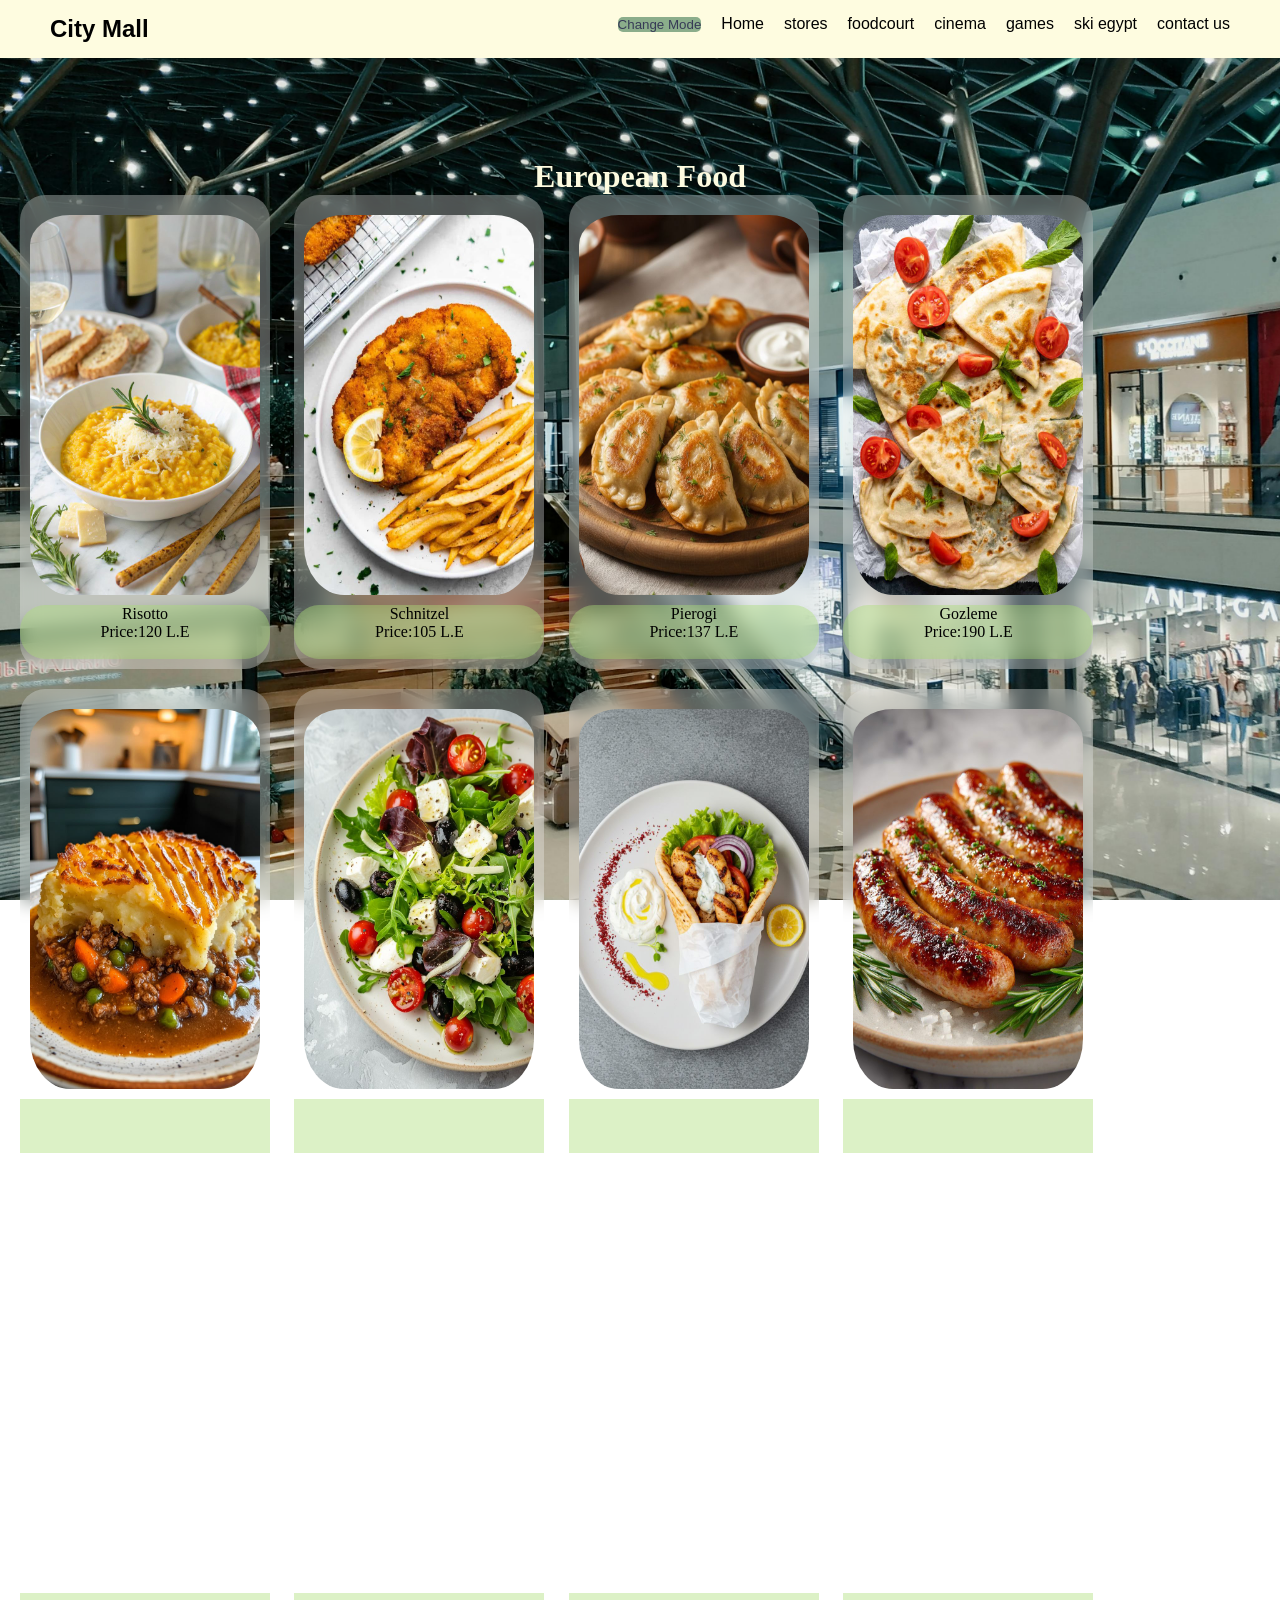
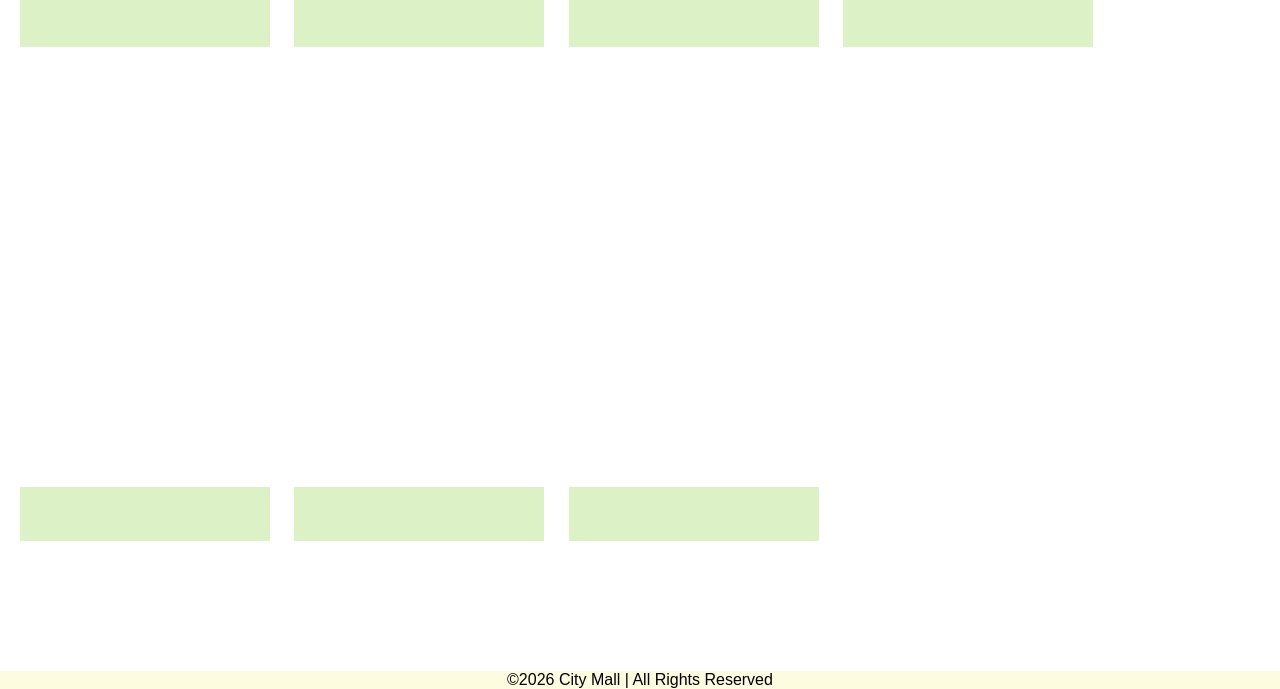
<file: HTML/europeanfood.html>
<!DOCTYPE html>
<html>
    <head>
        <title>European Food</title>
        <link id="theme-style"
    rel="stylesheet"
    href="../CSS/Foodcourt_style.css"
    data-light="../CSS/Foodcourt_style.css"
    data-dark="../CSS/Foodcourt_theme_2.css">
    </head>
    <body>
        <nav>
        <h2 class="logo">City Mall</h2>
        <ul>
    <li><button id= "home_bt"class="theme-toggle">Change Mode</button></li>
    <li><a href="home.html">Home</a></li>
    <li><a href="shoping.html">stores</a></li>
    <li><a href="Foodcourt.html">foodcourt</a></li>
    <li><a href="CINEMA.html">cinema</a></li>
    <li><a href="games.html">games</a></li>
    <li><a href="ski.html">ski egypt</a></li>
    <li><a href="contact.html">contact us</a></li>
        </ul>
        </nav>
        <h1 class="title">European Food</h1>
        <div class="food">    
            <img src="../food_img/Risotto_alla_Milanese_Recipe.jpg" alt="Risotto">
            <pre>Risotto
Price:120 L.E
            </pre>
        </div>
        <div class="food">    
            <img src="../food_img/Authentic_German_Schnitzel_Recipe.jpg" alt="Schnitzel">
            <pre>Schnitzel
Price:105 L.E
            </pre>
        </div>
        <div class="food">    
            <img src="../food_img/Polish_Pierogi_Dumplings.jpg" alt="Pierogi">
            <pre>Pierogi
Price:137 L.E
            </pre>
        </div>
        <div class="food">    
            <img src="../food_img/Gozleme_Stuffed_Turkish_Flatbread.jpg" alt="Gozleme">
            <pre>Gozleme
Price:190 L.E
            </pre>
        </div>
        <div class="food">    
            <img src="../food_img/Shepherd_Pie.jpg" alt="Shepherd Pie">
            <pre>Shepherd Pie
Price:235 L.E
            </pre>
        </div>
        <div class="food">    
            <img src="../food_img/Zesty_Greek_Salad__The_Perfect_Summer_Side_Dish_for_Your_Next_BBQ_or_Picnic.jpg" alt="Greek Salad">
            <pre>Greek Salad
Price:180 L.E
            </pre>
        </div>
        <div class="food">    
            <img src="../food_img/Greek_Chicken_Gyros_With_Tzatziki_-_Recipes_of_Holly.jpg" alt="Greek Chicken Gyros">
            <pre>Greek Chicken Gyros
Price:178 L.E
            </pre>
        </div>
        <div class="food">    
            <img src="../food_img/Easy_Authentic_German_Bratwurst_Recipes.jpg" alt="Bratwurst">
            <pre>Bratwurst
Price:95 L.E
            </pre>
        </div>
        <div class="food">    
            <img src="../food_img/Classic_Gazpacho.jpg" alt="Gazpacho">
            <pre>Gazpacho
Price:80 L.E
            </pre>
        </div>
        <div class="food">    
            <img src="../food_img/Patatas_Bravas_Spicy_Spanish_Potatoes.jpg" alt="Patatas Bravas">
            <pre>Patatas Bravas
Price:65 L.E
            </pre>
        </div>
        <div class="food">    
            <img src="../food_img/Spanish_Paella_-_photorecipestepbystep.jpg" alt="Paella">
            <pre>Paella
Price:115 L.E
            </pre>
        </div>
        <div class="food">    
            <img src="../food_img/Croque_Monsieur_the_Ultimate_Ham__Cheese___.jpg" alt="Croque Monsieur">
            <pre>Croque Monsieur
Price:220 L.E
            </pre>
        </div>
        <div class="food">    
            <img src="../food_img/Authentic_Naples_Style_Napoli_Pizza_Fresh_Cheesy__Wood-Fired_Perfection.jpg" alt="Napoli Pizza">
            <pre>Napoli Pizza
Price:300 L.E
            </pre>
        </div>
        <div class="food">    
            <img src="../food_img/Lasagna.jpg" alt="Lasagna">
            <pre>Lasagna
Price:185 L.E
            </pre>
        </div>
        <div class="food">    
            <img src="../food_img/Delicious_Strozzapreti_Pasta_Recipes_Youll_Love.jpg" alt="Strozzapreti Pasta">
            <pre>Strozzapreti Pasta
Price:210 L.E
            </pre>
        </div>
        <footer>
    <p>©️2026 City Mall | All Rights Reserved</p>
</footer>
        <script src="../js/main.js"></script>
    </body>
</html>
</file>
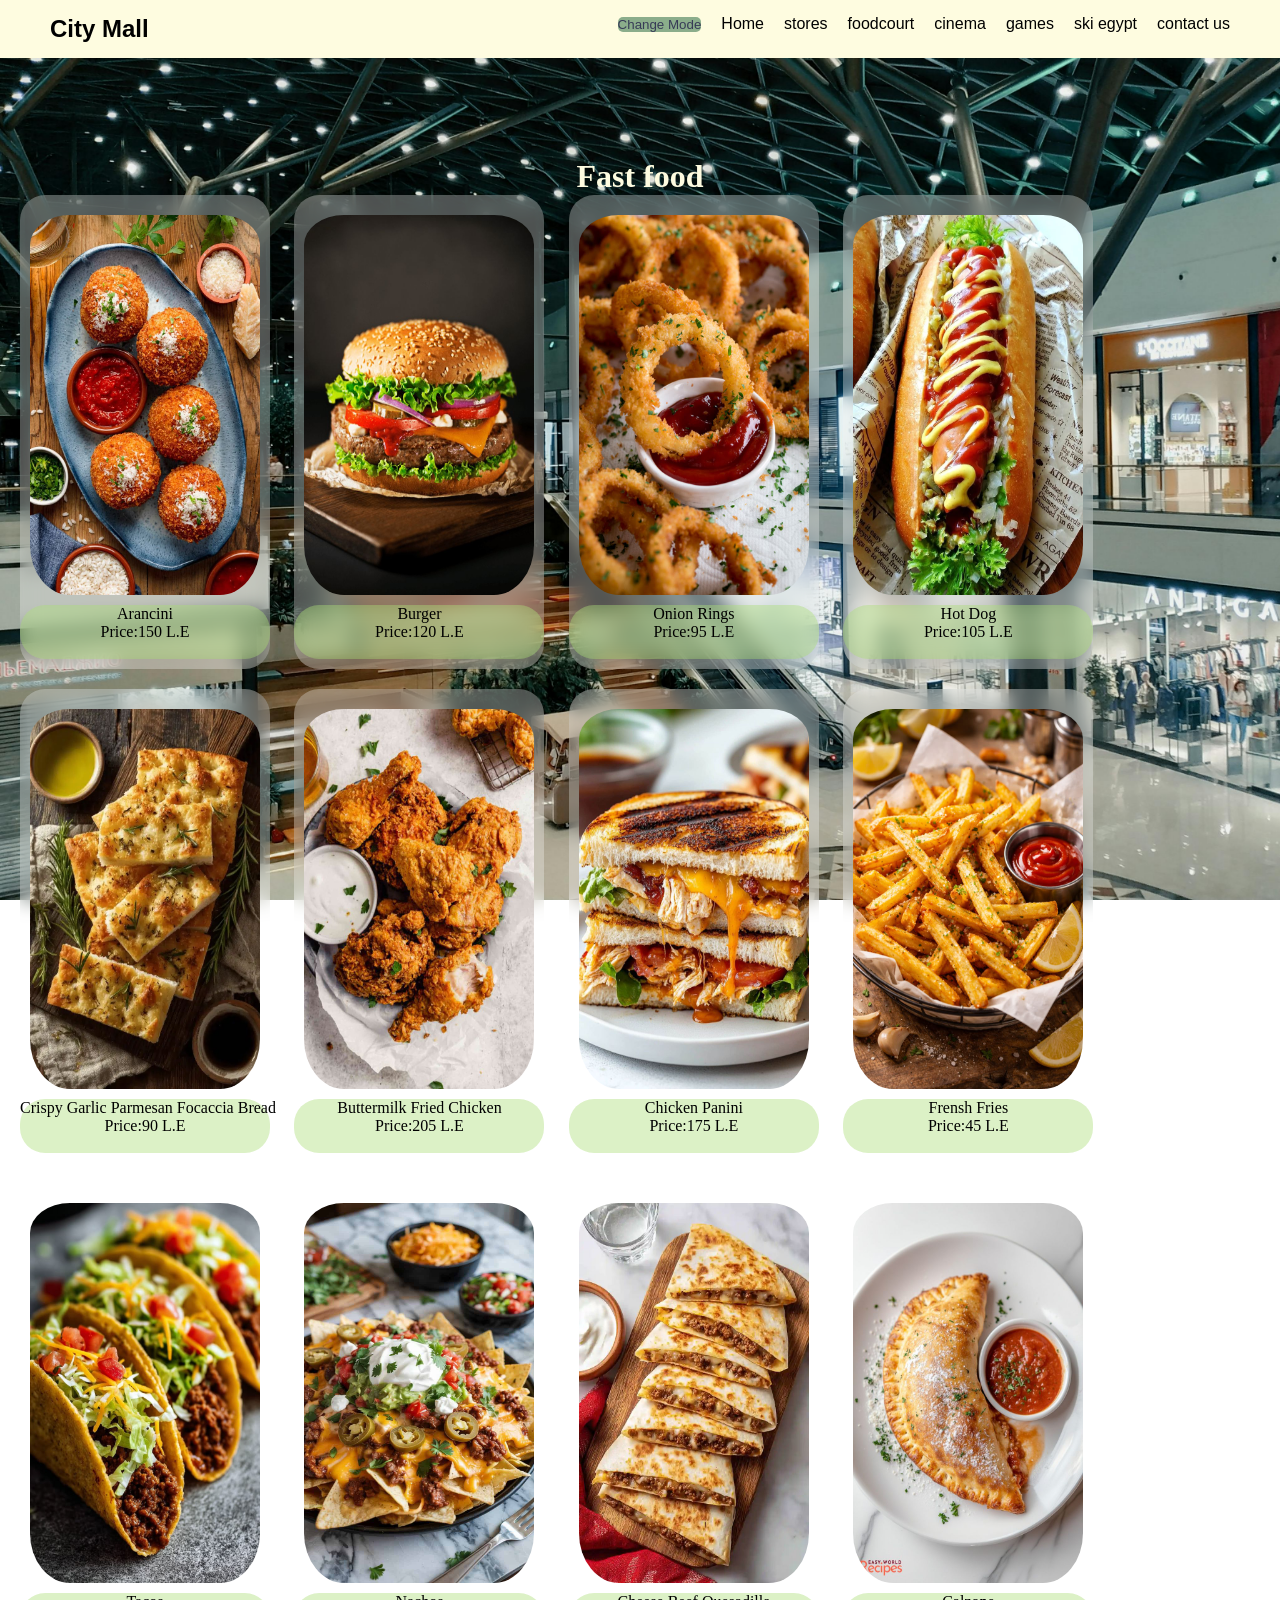
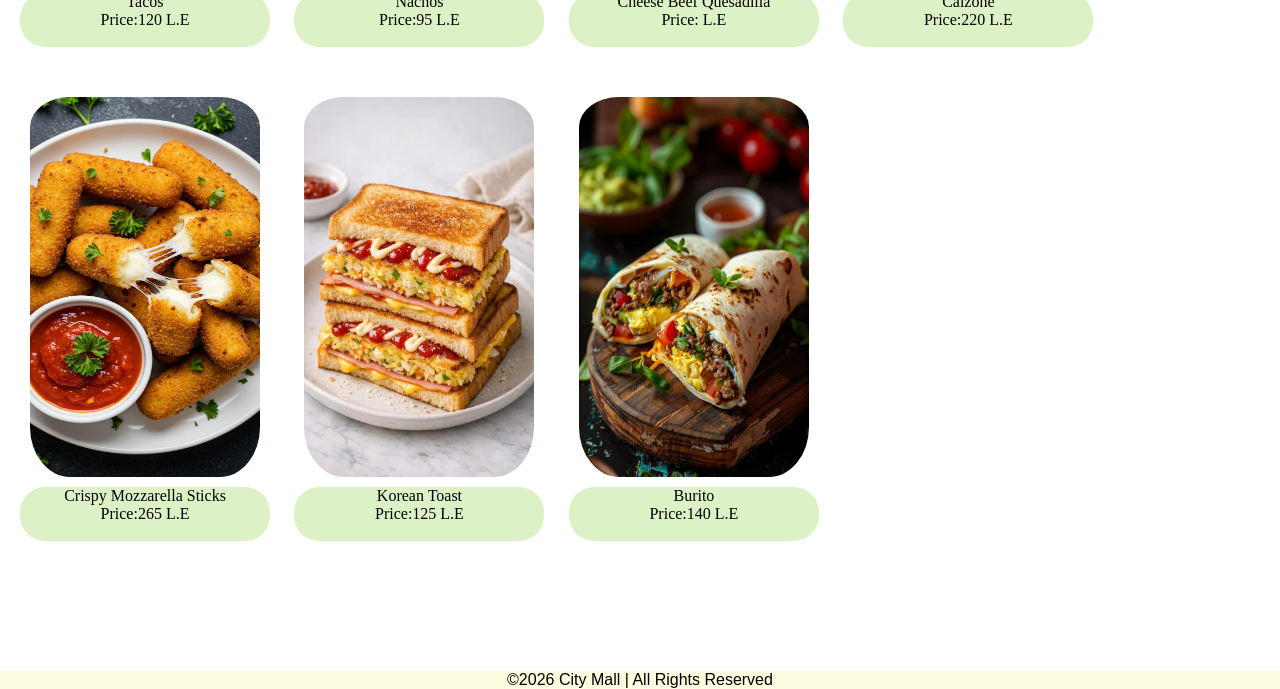
<file: HTML/FastFood.html>
<!DOCTYPE html>
<html>
    <head>
        <title>Fast Food</title>
        <link id="theme-style"
    rel="stylesheet"
    href="../CSS/Foodcourt_style.css"
    data-light="../CSS/Foodcourt_style.css"
    data-dark="../CSS/Foodcourt_theme_2.css">
    </head>
    <body>
        <nav>
        <h2 class="logo">City Mall</h2>
        <ul>
    <li><button id= "home_bt"class="theme-toggle">Change Mode</button></li>
    <li><a href="home.html">Home</a></li>
    <li><a href="shoping.html">stores</a></li>
    <li><a href="Foodcourt.html">foodcourt</a></li>
    <li><a href="CINEMA.html">cinema</a></li>
    <li><a href="games.html">games</a></li>
    <li><a href="ski.html">ski egypt</a></li>
    <li><a href="contact.html">contact us</a></li>
        </ul>
        </nav>
        <h1 class="title">Fast food</h1>
        <div class="food">    
            <img src="../food_img/Arancini_Recipe_Sicilian_Rice_Balls.jpg" alt="Arancini">
            <pre>Arancini
Price:150 L.E
            </pre>
        </div>
        <div class="food">    
            <img src="../food_img/Lipton_Onion_Soup_Burger_Recipe.jpg" alt="Burger">
            <pre>Burger
Price:120 L.E
            </pre>
        </div>
        <div class="food">    
            <img src="../food_img/Onion_Rings.jpg" alt="Onion Rings">
            <pre>Onion Rings
Price:95 L.E
            </pre>
        </div>
        <div class="food">    
            <img src="../food_img/91bffef1912f269b.jpg" alt="Hot Dog">
            <pre>Hot Dog
Price:105 L.E
            </pre>
        </div>
        <div class="food">    
            <img src="../food_img/Crispy_Garlic_Parmesan_Focaccia_Bread_Better_Than_Bakery_-_practiced_recipes.jpg" alt="Crispy Garlic Parmesan Focaccia Bread">
            <pre>Crispy Garlic Parmesan Focaccia Bread
Price:90 L.E
            </pre>
        </div>
        <div class="food">    
            <img src="../food_img/Buttermilk_Fried_Chicken.jpg" alt="Buttermilk Fried Chicken">
            <pre>Buttermilk Fried Chicken
Price:205 L.E
            </pre>
        </div>
        <div class="food">    
            <img src="../food_img/Chicken_Panini_with_Bacon_and_Cheese.jpg" alt="Chicken Panini">
            <pre>Chicken Panini
Price:175 L.E
            </pre>
        </div>
        <div class="food">    
            <img src="../food_img/Kitchen_Tip.jpg" alt="Frensh Fries">
            <pre>Frensh Fries
Price:45 L.E
            </pre>
        </div>
        <div class="food">    
            <img src="../food_img/tacos.jpg" alt="tacos">
            <pre>Tacos
Price:120 L.E
            </pre>
        </div>
        <div class="food">    
            <img src="../food_img/Loaded_Nachos_Supreme.jpg" alt="Nachos">
            <pre>Nachos
Price:95 L.E
            </pre>
        </div>
        <div class="food">    
            <img src="../food_img/Easy_Cheese_Beef_Quesadilla.jpg" alt="Cheese Beef Quesadilla">
            <pre>Cheese Beef Quesadilla
Price: L.E
            </pre>
        </div>
        <div class="food">    
            <img src="../food_img/Traditional_Italian_Calzone_Recipe_-_EasyWorldRecipes.jpg" alt="Calzone">
            <pre>Calzone
Price:220 L.E
            </pre>
        </div>
        <div class="food">    
            <img src="../food_img/Crispy_Mozzarella_Sticks_with_Marinara__Perfect_Appetizer.jpg" alt="Crispy Mozzarella Sticks">
            <pre>Crispy Mozzarella Sticks
Price:265 L.E
            </pre>
        </div>
        <div class="food">    
            <img src="../food_img/Korean_Street_Toast__Sweet-Savory_Breakfast.jpg" alt="Korean Toast">
            <pre>Korean Toast
Price:125 L.E
            </pre>
        </div>
        <div class="food">    
            <img src="../food_img/burito.jpg" alt="burito">
            <pre>Burito
Price:140 L.E
            </pre>
        </div>
        <footer>
    <p>©️2026 City Mall | All Rights Reserved</p>
</footer>
        <script src="../js/main.js"></script>
    </body>
</html>
</file>
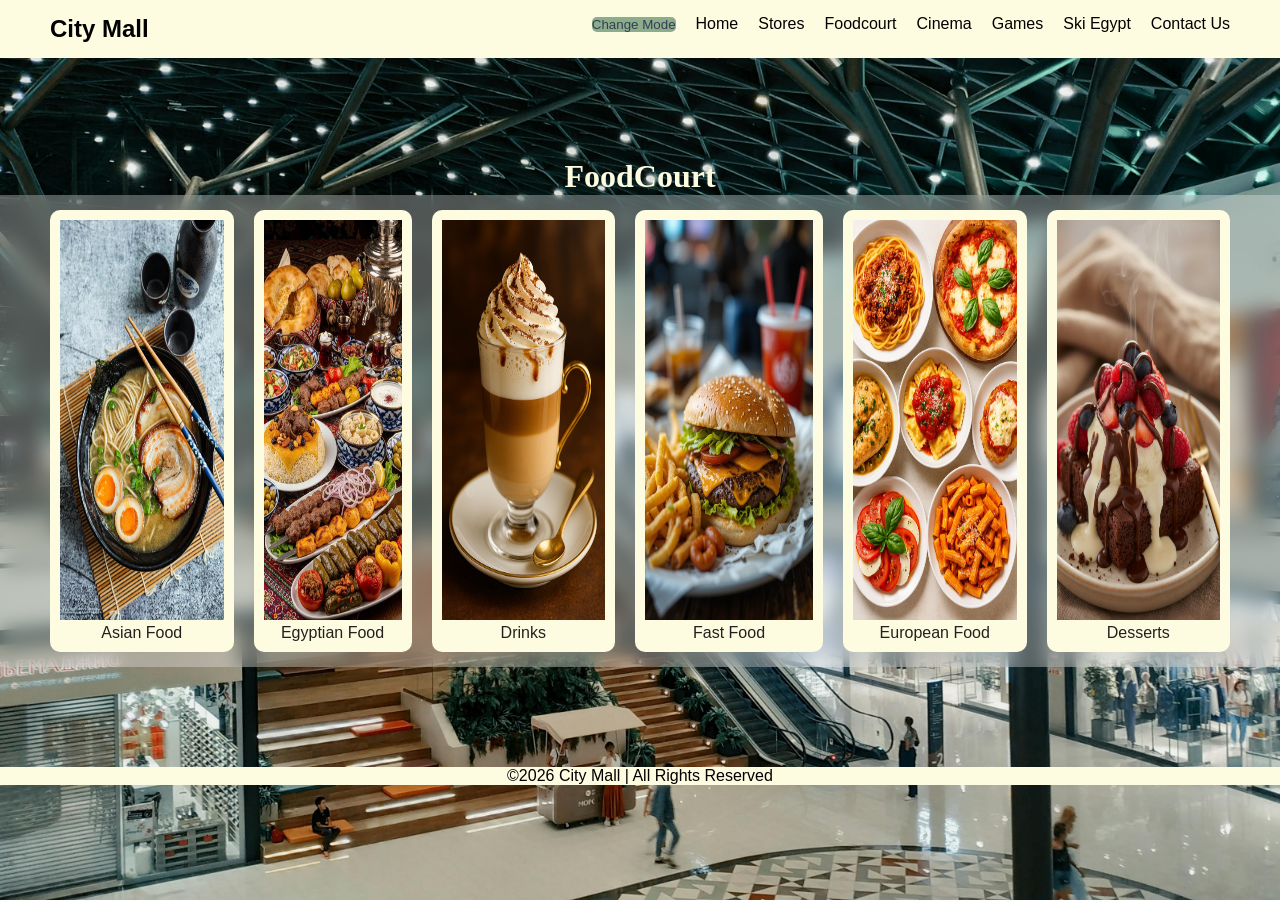
<file: HTML/Foodcourt.html>
<!DOCTYPE html>
<html lang="en">
<head>
    <meta charset="UTF-8">
    <meta name="viewport" content="width=device-width, initial-scale=1.0">
    <title>Foodcourt</title>
    <link id="theme-style"
        rel="stylesheet"
        href="../CSS/Foodcourt_style.css"
        data-light="../CSS/Foodcourt_style.css"
        data-dark="../CSS/Foodcourt_theme_2.css">
</head>
<body>
    <nav>
        <h2 class="logo">City Mall</h2>
        <ul>
            <li><button id="home_bt" class="theme-toggle">Change Mode</button></li>
            <li><a href="home.html">Home</a></li>
            <li><a href="shoping.html">Stores</a></li>
            <li><a href="Foodcourt.html">Foodcourt</a></li>
            <li><a href="CINEMA.html">Cinema</a></li>
            <li><a href="games.html">Games</a></li>
            <li><a href="ski.html">Ski Egypt</a></li>
            <li><a href="contact.html">Contact Us</a></li>
        </ul>
    </nav>

    <h1 class="title">FoodCourt</h1>

    <nav id="nav1">
        <a href="Asian_Food.html">
            <img class="image" src="../food_img/Asian.jpg" alt="Asian Food">
            <div>Asian Food</div>
        </a>
        <a href="ArabicFood.html">
            <img class="image" src="../food_img/Arabic.jpg" alt="Egyptian Food">
            <div>Egyptian Food</div>
        </a>
        <a href="drinks.html">
            <img class="image" src="../food_img/Coffee.jpg" alt="Drinks">
            <div>Drinks</div>
        </a>
        <a href="FastFood.html">
            <img class="image" src="../food_img/Fast_Food.jpg" alt="FastFood">
            <div>Fast Food</div>
        </a>
        <a href="europeanfood.html">
            <img class="image" src="../food_img/european.jpg" alt="European Food">
            <div>European Food</div>
        </a>
        <a href="desserts.html">
            <img class="image" src="../food_img/Chocolate_Berry_Brownie_Sundae_Bowl.jpg" alt="Desserts">
            <div>Desserts</div>
        </a>
    </nav>
<footer>
    <p>©️2026 City Mall | All Rights Reserved</p>
</footer>
    <script src="../js/main.js"></script>
</body>
</html>
</file>
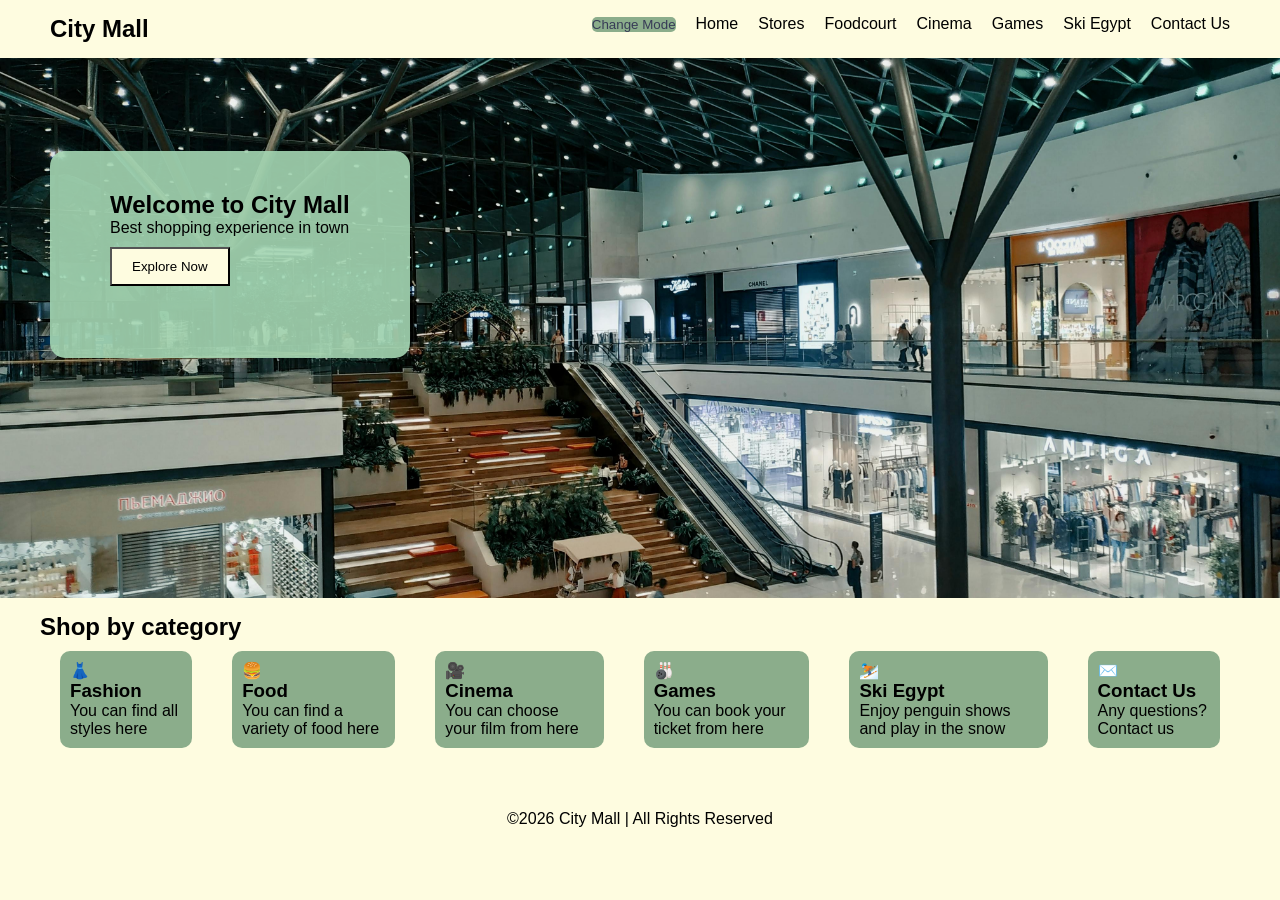
<file: HTML/home.html>
<!DOCTYPE html>
<html lang="en">
<head>
    <meta charset="UTF-8">
    <meta name="viewport" content="width=device-width, initial-scale=1.0">
    <title>Mall Home</title>
    <link id="theme-style"
        rel="stylesheet"
        href="../CSS/home_style.css"
        data-light="../CSS/home_style.css"
        data-dark="../CSS/home_theme_2.css">
</head>
<body>
<nav>
  <h2 class="logo">City Mall</h2>
  <ul>
    <li><button id="home_bt" class="theme-toggle">Change Mode</button></li>
    <li><a href="home.html">Home</a></li>
    <li><a href="shoping.html">Stores</a></li>
    <li><a href="Foodcourt.html">Foodcourt</a></li>
    <li><a href="CINEMA.html">Cinema</a></li>
    <li><a href="games.html">Games</a></li>
    <li><a href="ski.html">Ski Egypt</a></li>
    <li><a href="contact.html">Contact Us</a></li>
  </ul>
</nav>

<section class="main-section">
    <div class="main-text">
        <h1 class="img">Welcome to City Mall</h1>
        <p>Best shopping experience in town</p>
        <button class="bt">Explore Now</button>
    </div>
</section>

<section class="categories">
    <h2 class="section-title">Shop by category</h2>
    <div class="category-grid">
        <div class="card">
            <div class="card-icon">👗</div>
            <h3>Fashion</h3>
            <p>You can find all styles here</p>
        </div>
        <div class="card">
            <div class="card-icon">🍔</div>
            <h3>Food</h3>
            <p>You can find a variety of food here</p>
        </div>
        <div class="card">
            <div class="card-icon">🎥</div>
            <h3>Cinema</h3>
            <p>You can choose your film from here</p>
        </div>
        <div class="card">
            <div class="card-icon">🎳</div>
            <h3>Games</h3>
            <p>You can book your ticket from here</p>
        </div>
        <div class="card">
            <div class="card-icon">⛷️</div>
            <h3>Ski Egypt</h3>
            <p>Enjoy penguin shows and play in the snow</p>
        </div>
        <div class="card">
            <div class="card-icon">✉️</div>
            <h3>Contact Us</h3>
            <p>Any questions? Contact us</p>
        </div>
    </div>
</section>

<footer>
    <p>©️2026 City Mall | All Rights Reserved</p>
</footer>

<script src="../js/main.js"></script>
</body>
</html>
</file>
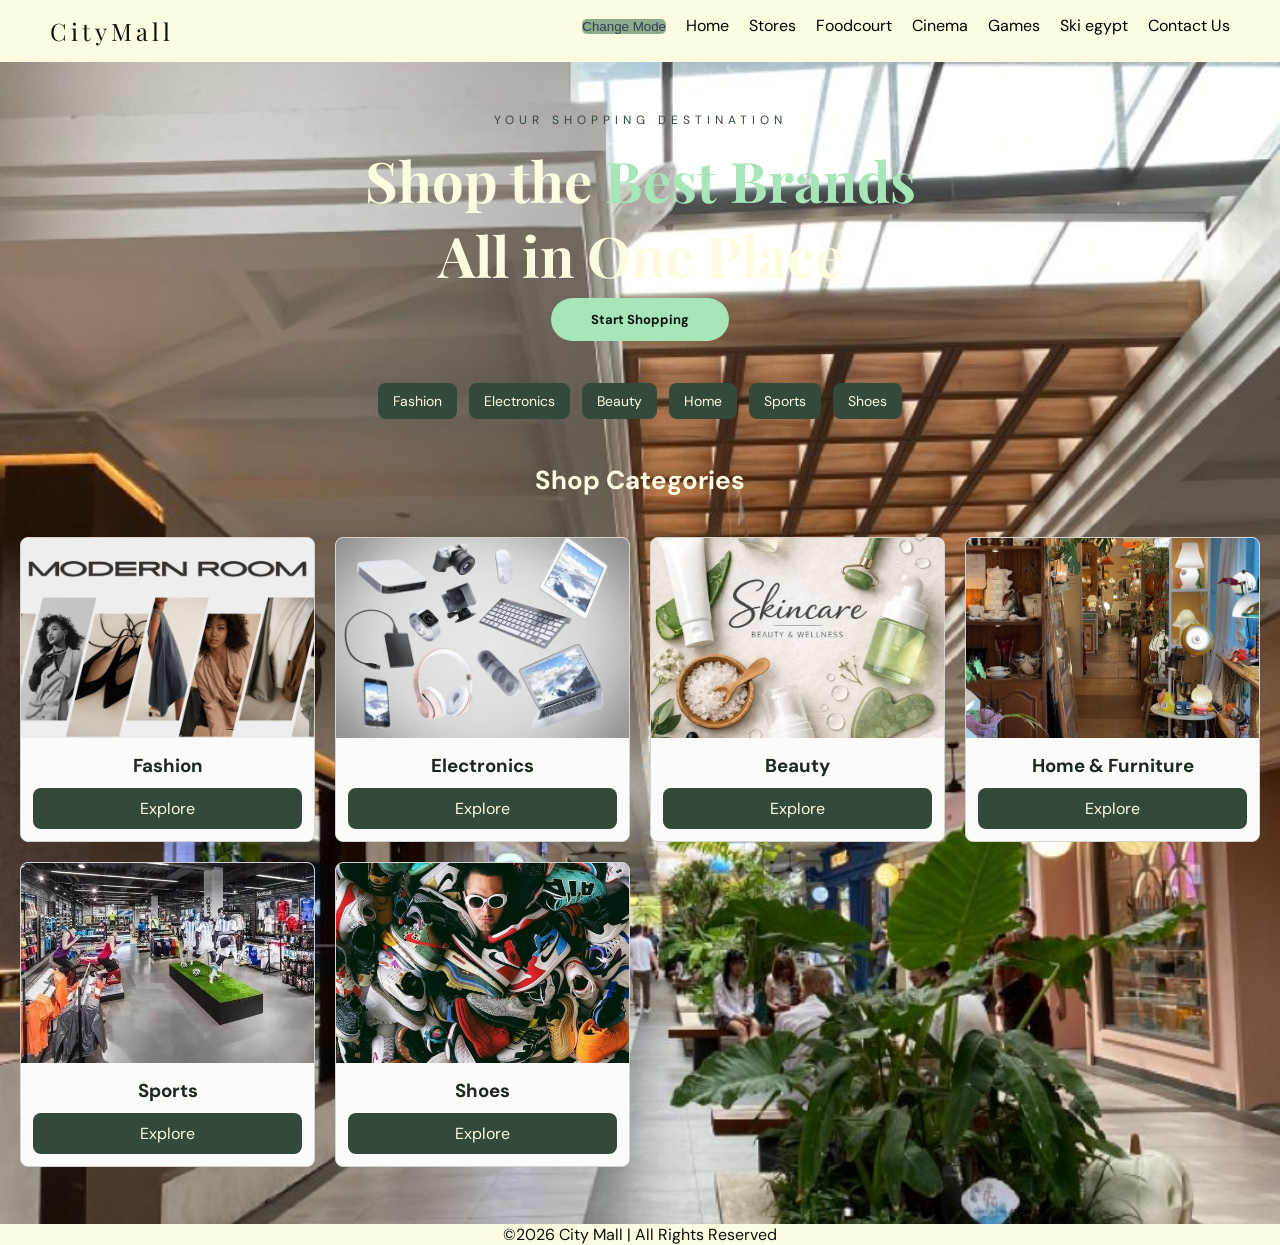
<file: HTML/shoping.html>
<!DOCTYPE html>
<html lang="en">
<head>
<meta charset="UTF-8">
<title>Mall Shopping</title>
<link href="https://fonts.googleapis.com/css2?family=DM+Sans:wght@400;700&family=Playfair+Display:wght@700&display=swap" rel="stylesheet">
<meta name="viewport" content="width=device-width, initial-scale=1.0">
<link id="theme-style"
    rel="stylesheet"
    href="../CSS/shoping_style.css"
    data-light="../CSS/shoping_style.css"
    data-dark="../CSS/shoping_theme_2.css">
</head>
<body>

<nav>
  <div class="logo">City<span>Mall</span></div>
  <ul>
    <li><button id= "home_bt"class="theme-toggle">Change Mode</button></li>
    <li><a href="home.html">Home</a></li>
    <li><a href="shoping.html">Stores</a></li>
    <li><a href="Foodcourt.html">Foodcourt</a></li>
    <li><a href="CINEMA.html">Cinema</a></li>
    <li><a href="games.html">Games</a></li>
    <li><a href="ski.html">Ski egypt</a></li>
    <li><a href="contact.html">Contact Us</a></li>
  </ul>
</nav>

<div class="hero">
  <p class="small">Your Shopping Destination</p>
  <h1>Shop the <em>Best Brands</em><br>All in One Place</h1>
  <a href="#categories">Start Shopping</a>
</div>

<div class="filters">
  <a href="#fashion-brands">Fashion</a>
  <a href="#electronics-brands">Electronics</a>
  <a href="#beauty-brands">Beauty</a>
  <a href="#home-brands">Home</a>
  <a href="#sports-brands">Sports</a>
  <a href="#shoes-brands">Shoes</a>
</div>

<h2 id="categories">Shop Categories</h2>
<div class="categories">
  <div class="card"><img src="../shoping_img/fashion.jpg" alt="Fashion"><h3>Fashion</h3><a href="#fashion-brands">Explore</a></div>
  <div class="card"><img src="../shoping_img/electronics.jpeg" alt="Electronics"><h3>Electronics</h3><a href="#electronics-brands">Explore</a></div>
  <div class="card"><img src="../shoping_img/beauty.jpg" alt="Beauty"><h3>Beauty</h3><a href="#beauty-brands">Explore</a></div>
  <div class="card"><img src="../shoping_img/home_and_furniture.jpeg" alt="Home"><h3>Home & Furniture</h3><a href="#home-brands">Explore</a></div>
  <div class="card"><img src="../shoping_img/sports.jpeg" alt="Sports"><h3>Sports</h3><a href="#sports-brands">Explore</a></div>
  <div class="card"><img src="../shoping_img/shoes.jpg" alt="Shoes"><h3>Shoes</h3><a href="#shoes-brands">Explore</a></div>
</div>

<section id="fashion-brands" class="brands-section">
  <h3>Fashion Brands</h3>
  <div class="brands-grid">
    <div class="brand-box" style="background-image:url('../shoping_img/zara.jpg')"><div class="brand-name">Zara</div></div>
    <div class="brand-box" style="background-image:url('../shoping_img/hm.jpg')"><div class="brand-name">H&M</div></div>
    <div class="brand-box" style="background-image:url('../shoping_img/levis.jpg')"><div class="brand-name">Levi's</div></div>
    <div class="brand-box" style="background-image:url('../shoping_img/mango.jpg')"><div class="brand-name">Mango</div></div>
    <div class="brand-box" style="background-image:url('../shoping_img/massimo_dutti.jpg')"><div class="brand-name">Massimo Dutti</div></div>
    <div class="brand-box" style="background-image:url('../shoping_img/gap.jpg')"><div class="brand-name">Gap</div></div>
  </div>
  <a href="#categories" class="back-link">Back</a>
</section>

<section id="electronics-brands" class="brands-section">
  <h3>Electronics Brands</h3>
  <div class="brands-grid">
    <div class="brand-box" style="background-image:url('../shoping_img/apple.jpg')"><div class="brand-name">Apple</div></div>
    <div class="brand-box" style="background-image:url('../shoping_img/samsung.jpg')"><div class="brand-name">Samsung</div></div>
    <div class="brand-box" style="background-image:url('../shoping_img/sony.jpg')"><div class="brand-name">Sony</div></div>
    <div class="brand-box" style="background-image:url('../shoping_img/xiaomi.jpg')"><div class="brand-name">Xiaomi</div></div>
  </div>
  <a href="#categories" class="back-link">Back</a>
</section>

<section id="beauty-brands" class="brands-section">
  <h3>Beauty Brands</h3>
  <div class="brands-grid">
    <div class="brand-box" style="background-image:url('../shoping_img/sephora.jpg')"><div class="brand-name">Sephora</div></div>
    <div class="brand-box" style="background-image:url('../shoping_img/mac.jpg')"><div class="brand-name">MAC</div></div>
    <div class="brand-box" style="background-image:url('../shoping_img/loreal.jpg')"><div class="brand-name">L'Oreal</div></div>
    <div class="brand-box" style="background-image:url('../shoping_img/shiseido.jpg')"><div class="brand-name">Shiseido</div></div>
  </div>
  <a href="#categories" class="back-link">Back</a>
</section>

<section id="home-brands" class="brands-section">
  <h3>Home & Furniture Brands</h3>
  <div class="brands-grid">
    <div class="brand-box" style="background-image:url('../shoping_img/ikea.webp')"><div class="brand-name">IKEA</div></div>
    <div class="brand-box" style="background-image:url('../shoping_img/ariika.webp')"><div class="brand-name">Ariika</div></div>
    <div class="brand-box" style="background-image:url('../shoping_img/nazik_home.webp')"><div class="brand-name">Nazik Home</div></div>
    <div class="brand-box" style="background-image:url('../shoping_img/kabbani.webp')"><div class="brand-name">Kabbani</div></div>
  </div>
  <a href="#categories" class="back-link">Back</a>
</section>

<section id="sports-brands" class="brands-section">
  <h3>Sports Brands</h3>
  <div class="brands-grid">
    <div class="brand-box" style="background-image:url('../shoping_img/nike.jpg')"><div class="brand-name">Nike</div></div>
    <div class="brand-box" style="background-image:url('../shoping_img/adidas.jpg')"><div class="brand-name">Adidas</div></div>
    <div class="brand-box" style="background-image:url('../shoping_img/puma.jpg')"><div class="brand-name">Puma</div></div>
    <div class="brand-box" style="background-image:url('../shoping_img/under_armour.jpg')"><div class="brand-name">Under Armour</div></div>
  </div>
  <a href="#categories" class="back-link">Back</a>
</section>

<section id="shoes-brands" class="brands-section">
  <h3>Shoes Brands</h3>
  <div class="brands-grid">
    <div class="brand-box" style="background-image:url('../shoping_img/shoeroom.jpg')"><div class="brand-name">ShoeRoom</div></div>
    <div class="brand-box" style="background-image:url('../shoping_img/converse.jpg')"><div class="brand-name">Converse</div></div>
    <div class="brand-box" style="background-image:url('../shoping_img/pixi.jpeg')"><div class="brand-name">PIXI</div></div>
    <div class="brand-box" style="background-image:url('../shoping_img/skechers.jpg')"><div class="brand-name">Skechers</div></div>
  </div>
  <a href="#categories" class="back-link">Back</a>
</section>
<footer>
    <p>©️2026 City Mall | All Rights Reserved</p>
</footer>
<script src="../js/main.js"></script>
</body>
</html>
</file>
<file: CSS/style.css>
@import url('https://fonts.googleapis.com/css2?family=Great+Vibes&display=swap');


html, body {
height: 100%;
margin: 0;
}

body {
    background-image: url("../IMG/pexels-mxkrv-3655916-13425897.jpg"); 
    background-size: cover;       
    background-position: center;  
    background-repeat: no-repeat; 
    background-attachment: fixed; 
}
h2 {
    font-family: 'Great Vibes', cursive;
    text-align: center;
    margin-top: -2px;
    font-size: 150px;
    color: #e2da94;
}
.login-box {
    width: 300px;
    min-height: 400px;
    max-height: 450px; ;
    padding: 40px;
    position: absolute;
    top: 60%;
    left: 50%;
    transform: translate(-50%, -50%);
    background: rgba(255, 255, 255, 0.3);
    backdrop-filter: blur(10px); 
    text-align: center;
    border-radius: 15px;
}
.input-box  label{
    display: block;
    margin: 15px -10px 5px;
    position: relative;
    left:0%; 
    font-size: 20px;
} 
.input-box input {
    width: 100%;
    padding: 10px ;
    margin: 25px 0;
    background: #e2da94;
    border: none;
    outline: none;
    border-radius: 5px;
}
.input-box input::placeholder {
    opacity: 0;
    transition: 0.5s;
}
.input-box input:hover::placeholder {
    opacity: 1;
}
.btn {
    display: block;
    margin: auto;
    margin-top: 20px;
    padding: 10px ;
    background: #e2da94;
    border: none;
    outline: none;
    border-radius: 5px;
    cursor: pointer;
} 
.btn:hover {
    background: #9e311c;
    color: #ffffff;
}
.footer {
    margin-top: 20px;
    text-align: center;
    color: #000000;
    font-size: 30px;
}
.link {
    color: #4a4623;
    text-decoration: none;
}
.link:hover {
    color: #ffffff;
    text-decoration: underline;
}


.signup-box {
    width: 90%;
    max-width: 500px;
    padding: 30px;

    position: absolute;
    top: 50%;
    left: 50%;
    transform: translate(-50%, -50%);

    background: rgba(255, 255, 255, 0.3);
    backdrop-filter: blur(10px);

    border-radius: 15px;
    text-align: center;
}

.input-box1 {
    display: flex;
    align-items: center;
    justify-content: center; 
    gap: 15px;
    margin: 15px 0;
}

.input-box1 label {
    min-width: 120px;
    font-size: 18px;
    text-align: left;
}

.input-box1 input,
.input-box1 select {
    width: 200px;
    padding: 10px;
    background: #e2da94;
    border: none;
    outline: none;
    border-radius: 5px;
}

.input-box1 input::placeholder {
    opacity: 0;
    transition: 0.3s;
}


.input-box1 input:hover::placeholder {
    opacity: 1;
}


.form-message {
    margin: 10px 0;
    padding: 10px;
    border-radius: 6px;
    font-size: 14px;
    text-align: center;
    display: none;
}

.form-message.error {
    background: #ffe5e5;
    color: #b30000;
    display: block;
}

.form-message.success {
    background: #e6ffe6;
    color: #1a7a1a;
    display: block;
}
#bg-video{
    display: none;
}
#btn1 {
    display: block;
    margin: -125px auto;
    padding: 10px 15px;
    background: #F1B76D;
    color: #373B56;
    border: none;
    border-radius: 5px;
    cursor: pointer;
    transition: 0.3s;
    position: relative;
    z-index: 10;
}

#btn2{
    position: absolute;
    top: 50px;
    left: 720px;
    z-index: 10;
    padding: 10px 15px;
    background: #F1B76D;
    color: #373B56;
    border: none;
    border-radius: 5px;
    cursor: pointer;
    transition: 0.3s;
}


@media (max-width: 768px) {
    .login-box,
    .signup-box {
        width: 92%;
        height: auto;
        margin: 0;
        left: 50%;
        top: 50%;
        transform: translate(-50%, -50%);
        position: fixed;
        padding: 25px 20px;
    }
    .input-box { width: 90%; }
    .input-box:first-of-type { margin-top: 30px; }
    .input-box1 { width: 90%; flex-direction: column; align-items: flex-start; gap: 5px; }
    .input-box1 label { min-width: unset; }
    .input-box1 input, .input-box1 select { width: 100%; }
    .btn { width: 80%; margin: 10px auto; }
    .form-message { width: 90%; }
    #btn1, #btn2 {
        position: relative;
        top: auto; left: auto;
        display: block;
        margin: 10px auto;
    }
    h2 { font-size: 30px; margin-left: 0; position: relative; top: auto; }
}
</file>
<file: CSS/Foodcourt_style.css>
.image{
    width:100%;
    height: 400px;
}
#nav1{
    display: flex;
    gap: 20px;
    justify-content: center;
    background: rgba(255, 255, 255, 0.3);
    backdrop-filter: blur(10px);
}
#nav1 a{
    border: #1A281E;
    padding: 10PX;
    border-radius: 10PX;
    background-color: #FEFCE0;
    text-decoration: wavy;
    color: #212120;
    text-align:center;
    display: inline-block;
    overflow:auto;
}
#nav1 a:hover{
    transform: scale(1.05);
    background-color:#ABE6B8;
    transition: 0.3S;
}
.title{
    text-align: center;
    font-family:cursive;
    margin-top: 100px;
    color: #FEFCE0;
}
*{
    margin:0;
    padding:0;
    box-sizing:border-box;
    font-family:Arial;
}

nav{
    display:flex;
    justify-content:space-between;
    padding:15px 50px;
    background-color:#FEFCE0;
    color:black;
}
nav ul{
    display:flex;
    list-style: none;
}
nav ul li{
    margin-left: 20px;
} 
nav ul li a{
    color:black;
    text-decoration:none;
}
nav a:hover{
    color:rgb(85, 143, 85);
}
body {
    background-image: url("../IMG/pexels-mxkrv-3655916-13425897.jpg"); 
    background-size: cover;       
    background-position: center;  
    background-repeat: no-repeat; 
    background-attachment: fixed; 
}
.food{
    background: rgba(255, 255, 255, 0.3);
    backdrop-filter: blur(10px);
    background-attachment: fixed;
    display: inline-block;
    margin-left: 20px;
    margin-bottom: 20px;
    border-radius: 25px;
}
.food img{
    width: 250px;
    height: 400px;
    display: flex;
    gap: 20px;
    padding-top: 20px;
    padding-left: 10px;
    padding-right: 10px;
    border-radius: 50px;
}
.food pre{
    width: 250px;
    font-family: cursive;
    text-align: center;
    margin: 10px auto;
    background: rgba(139, 207, 66, 0.3);
    backdrop-filter: blur(10px);
    border-radius: 25px;
}
#home_bt{
    margin-top: -5px;
    background: rgba(139, 173, 139);
    color: #373B56;
    border: none;
    border-radius: 5px;
    cursor: pointer;
    transition: 0.3s;
} footer{
    text-align: center;
    background-color:#FEFCE0;
    margin-top: 100px;
}

@media (max-width: 768px) {
    nav { flex-direction: column; padding: 15px 20px; gap: 10px; }
    nav ul { flex-direction: column; gap: 8px; }
    nav ul li { margin-left: 0; }
    #nav1 { flex-direction: column; align-items: center; padding: 15px; gap: 15px; }
    #nav1 a { width: 95%; }
    .image { width: 80px; height: 80px; }
    .title { margin-top: 20px; font-size: 28px; }
    #home_bt { margin: 0; }
}
</file>
<file: CSS/book_style.css>
*{
    margin:0;
    padding:0;
    box-sizing:border-box;
    font-family:Arial, sans-serif;
}

body{
    background-image: url(https://images.pexels.com/photos/1790556/pexels-photo-1790556.jpeg);
    background-size: cover;
   
}

nav{
    background:#4D6056;
    padding:15px 40px;
    text-align:center;
}

nav h2{
    color:white;
    font-size:30px;
}


.container{
    width:500px;
    background:white;
    margin:50px auto;
    padding:35px;
    border-radius:15px;
    
}

.container h1{
    text-align:center;
    color:#4D6056;
    margin-bottom:25px;
}

label{
    display:block;
    margin-top:15px;
    margin-bottom:5px;
    color:#333;
    font-weight:bold;
}

input, select{
    width:100%;
    padding:12px;
    border:1px solid #ccc;
    border-radius:8px;
    font-size:16px;
}

button{
    width:100%;
    margin-top:25px;
    padding:14px;
    background:#4D6056;
    color:white;
    border:none;
    border-radius:8px;
    font-size:18px;
    cursor:pointer;
    transition:0.3s;
}

button:hover{
    background:#0a2e20;
}

footer{
    background:#4D6056;
    color:white;
    text-align:center;
    padding:15px;
    margin-top:40px;
} 
#book_bt{
    width: 25%;
    display: block;
    margin: auto;
    margin-top: 20px;
    padding: 10px ;
    background: #0a2e20;
    border: none;
        outline: none}

@media (max-width: 768px) {
    .container { width: 92%; margin: 20px auto; padding: 20px; }
    #book_bt { width: 60%; }
}
</file>
<file: CSS/contact.css>
*{
    margin:0;
    padding:0;
    box-sizing:border-box;
    font-family:Arial;
}

nav{
    display:flex;
    justify-content:space-between;
    padding:15px 50px;
    background-color:#FEFCE0;
    color:black;
}
nav ul{
    display:flex;
    list-style: none;
}
nav ul li{
    margin-left: 20px;
} 
nav ul li a{
    color:black;
    text-decoration:none;
}
nav a:hover{
    color:rgb(85, 143, 85);
}

h1{
    text-align: center;
    font-family:cursive;
    margin-top: -100px;
    color: #FEFCE0;
        }
.contact{
    text-align:center;
    color: white;
    margin-top: 100px;
}
body {
    background-image: url("../IMG/pexels-mxkrv-3655916-13425897.jpg"); 
    background-size: cover;       
    background-position: center;  
    background-repeat: no-repeat; 
    background-attachment: fixed; 
}
form{
    margin: auto;
    margin-top:30px;
    text-align:left;
    font-family:arial;
    padding: 30px;
    max-width: 400px;
    max-height: 1000px;
    background-color:#aca76dd7;
    border-radius: 10px;
}
form a img{
    display: inline-block;
    margin: 10px 20px 10px 0;
    width: 50px;
}
form a img:hover{
    transform: scale(1.2);}

    
form a img:first-of-type{
    margin-left: 50px;
}
input, textarea{
    width: 100%;
    padding: 10px ;
    margin: 25px 0;
    background: #e2da94;
    border: none;
    outline: none;
    border-radius: 5px;
}
input::placeholder, textarea::placeholder {
    opacity: 0;
    transition: 0.5s;
}
form p{
    text-align: center;
    font-family: cursive;
    color: white;
}

.submit{
    width: 100%;
    text-align: center;
    width: 100%;
    padding: 10px ;
    background: rgba(139, 173, 139);
    border: none;
    outline: none;
    border-radius: 5px;
}
#home_bt{
    margin-top: -5px;
    background: rgba(139, 173, 139);
    color: #373B56;
    border: none;
    border-radius: 5px;
    cursor: pointer;
    transition: 0.3s;
}
footer{
    text-align: center;
    background-color:#FEFCE0;
    margin-top:37px;
}
@media (max-width: 768px) {
    nav { flex-direction: column; padding: 15px 20px; gap: 10px; }
    nav ul { flex-direction: column; gap: 8px; }
    nav ul li { margin-left: 0; }
    form { margin: 15px; padding: 20px; }
    .contact { margin-top: 20px; }
    #home_bt { margin: 0; }
}
</file>
<file: CSS/home_style.css>
*{
    margin:0;
    padding:0;
    box-sizing:border-box;
    font-family:Arial;
}
body{
    background-color: #FEFCE0;
}
nav{
    display:flex;
    justify-content:space-between;
    padding:15px 50px;
    background-color:#FEFCE0;
    color:black;
}
nav ul{
    display:flex;
    list-style: none;
}
nav ul li{
    margin-left: 20px;
} 
nav ul li a{
    color:black;
    text-decoration:none;
}
nav a:hover{
    color:rgb(85, 143, 85);
}
.main-section{
     height:100vh;
      background-image:url('../IMG/pexels-mxkrv-3655916-13425897.jpg');
     background-size: cover;
     background-position:center;
     display:flex;
     justify-content:flex-start;
     align-items: flex-end;
     padding:60px 50px 240px 50px;
     height:60vh;
}
.main-text{
   background-color:rgba(165, 214, 179, 0.9);
   padding:40px 60px;
   border-radius: 15px;
   text-align:left;
   max-width:600px;
   height:23vh;
}
.main-content h1{
    font-size:70px;
    margin-top:15px;
}
.bt{
    margin-top:10px;
    padding:10px 20px;
    background-color:#FEFCE0;
}
button:hover{
   background-color:rgb(151, 209, 151);
}
.categories{
    padding:15px 40px;
}
.section-title{
     margin-bottom: 0px;
}
.category-grid{
    display:flex;
    justify-content: space-around;
    padding:10px 20px;
    gap:40px;
}
.card{
    background-color:rgba(139, 173, 139);
    border-radius: 10px;
    padding:10px;
    cursor:pointer;
}
.card:hover{
    background-color: rgb(42, 90, 42);
}
footer{
    text-align: center;
    background-color:#FEFCE0;
    margin-top:37px;
}

#home_bt{
    margin-top: -5px;
    background: rgba(139, 173, 139);
    color: #373B56;
    border: none;
    border-radius: 5px;
    cursor: pointer;
    transition: 0.3s;
}

@media (max-width: 768px) {
    nav { flex-direction: column; padding: 15px 20px; gap: 10px; }
    nav ul { flex-direction: column; gap: 8px; }
    nav ul li { margin-left: 0; }
    .main-section { padding: 30px 20px 80px 20px; height: auto; min-height: 40vh; }
    .main-text { padding: 20px; max-width: 100%; height: auto; }
    .category-grid { flex-direction: column; gap: 15px; padding: 10px; }
    .card { width: 100%; }
    #home_bt { margin: 0; }
}
</file>
<file: CSS/shoping_style.css>
* { margin: 0; padding: 0; box-sizing: border-box; }

body {
  font-family: 'DM Sans';
  background-image: url("../shoping_img/background_1.jpg");
  background-size: cover;
  color: #0A130D;
}

nav{
    display:flex;
    justify-content:space-between;
    padding:15px 50px;
    background-color:#FEFCE0;
    color:black;
}
nav ul{
    display:flex;
    list-style: none;
}
nav ul li{
    margin-left: 20px;
} 
nav ul li a{
    color:black;
    text-decoration:none;
}
nav a:hover{
    color:rgb(85, 143, 85);
}
.logo {
  font-family: 'Playfair Display';
  color: #0a130d;
  font-size: 24px;
  letter-spacing: 4px;
}

.hero {
  text-align: center;
  padding: 50px 40px;
  color: #FEFCE0;
}

.hero p.small { font-size: 12px; letter-spacing: 5px; color: #334939; margin-bottom: 14px; text-transform: uppercase; }

.hero h1 {
  font-family: 'Playfair Display';
  font-size: 56px;
  margin-bottom: 16px;
}
.hero h1 em { color: #A6E6B8; font-style: normal; }

.hero a {
  background: #A6E6B8;
  color: #0A130D;
  padding: 13px 40px;
  border-radius: 50px;
  text-decoration: none;
  font-weight: 700;
  font-size: 13px;
  
}
.hero a:hover { background: #FEFCE0; }

h2 { text-align: center; margin: 40px 0 20px; font-size: 26px; color: #FEFCE0; }


.filters { text-align: center; margin-bottom: 10px; }
.filters a {
  display: inline-block;
  background: #334939;
  color: #FEFCE0;
  text-decoration: none;
  padding: 9px 15px;
  margin: 4px;
  border-radius: 8px;
  font-size: 14px;
}
.filters a:hover { background: #A6E6B8; color: #0A130D; }

.categories {
  display: grid;
  grid-template-columns: repeat(4, 1fr);
  gap: 20px;
  padding: 20px;
}

.card {
  background: #FBFBF9;
  border: 1px solid #D3D3CF;
  overflow: hidden;
  text-align: center;
  border-radius: 8px;
}
.card img { width: 100%; height: 200px; object-fit: cover; }
.card h3 { color: #1A281E; padding: 10px 0; }
.card a {
  display: block;
  background: #334939;
  color: #FEFCE0;
  text-decoration: none;
  padding: 10px;
  margin: 0 12px 12px;
  border-radius: 8px;
}
.card:hover { background: #A6E6B8; transform: translateY(-8px); transition: 0.3s; }

.brands-section { display: none; padding: 30px 20px; border-top: 2px solid #A6E6B8; }
.brands-section:target { display: block; }
.brands-section h3 { text-align: center; margin-bottom: 20px; font-size: 19px; }

.brands-grid {
  display: grid;
  grid-template-columns: repeat(4, 1fr);
  gap: 16px;
  max-width: 860px;
  margin: 0 auto;
}

.brand-box {
  height: 170px;
  border-radius: 10px;
  overflow: hidden;
  background-size: cover;
  background-position: center;
  position: relative;
}
.brand-box:hover { transform: scale(1.04); transition: 0.3s; }

.brand-name {
  position: absolute;
  top: 0; width: 100%;
  padding: 8px;
  color: white;
  font-weight: bold;

}

.back-link { display: block; text-align: center; margin-top: 18px; color: #334939; text-decoration: none; font-weight: bold; }
.back-link:hover { color: #0A130D; }

#home_bt{
    margin-top: -5px;
    background: rgba(139, 173, 139);
    color: #373B56;
    border: none;
    border-radius: 5px;
    cursor: pointer;
    transition: 0.3s;
}
footer{
    text-align: center;
    background-color:#FEFCE0;
    margin-top:37px;
}

@media (max-width: 768px) {
    nav { flex-direction: column; padding: 15px 20px; gap: 10px; }
    nav ul { flex-direction: column; gap: 8px; }
    nav ul li { margin-left: 0; }
    .hero h1 { font-size: 32px; }
    .categories { grid-template-columns: repeat(2, 1fr); padding: 10px; }
    .brands-grid { grid-template-columns: repeat(2, 1fr); }
    .filters a { padding: 7px 10px; font-size: 13px; }
    #home_bt { margin: 0; }
}
</file>
